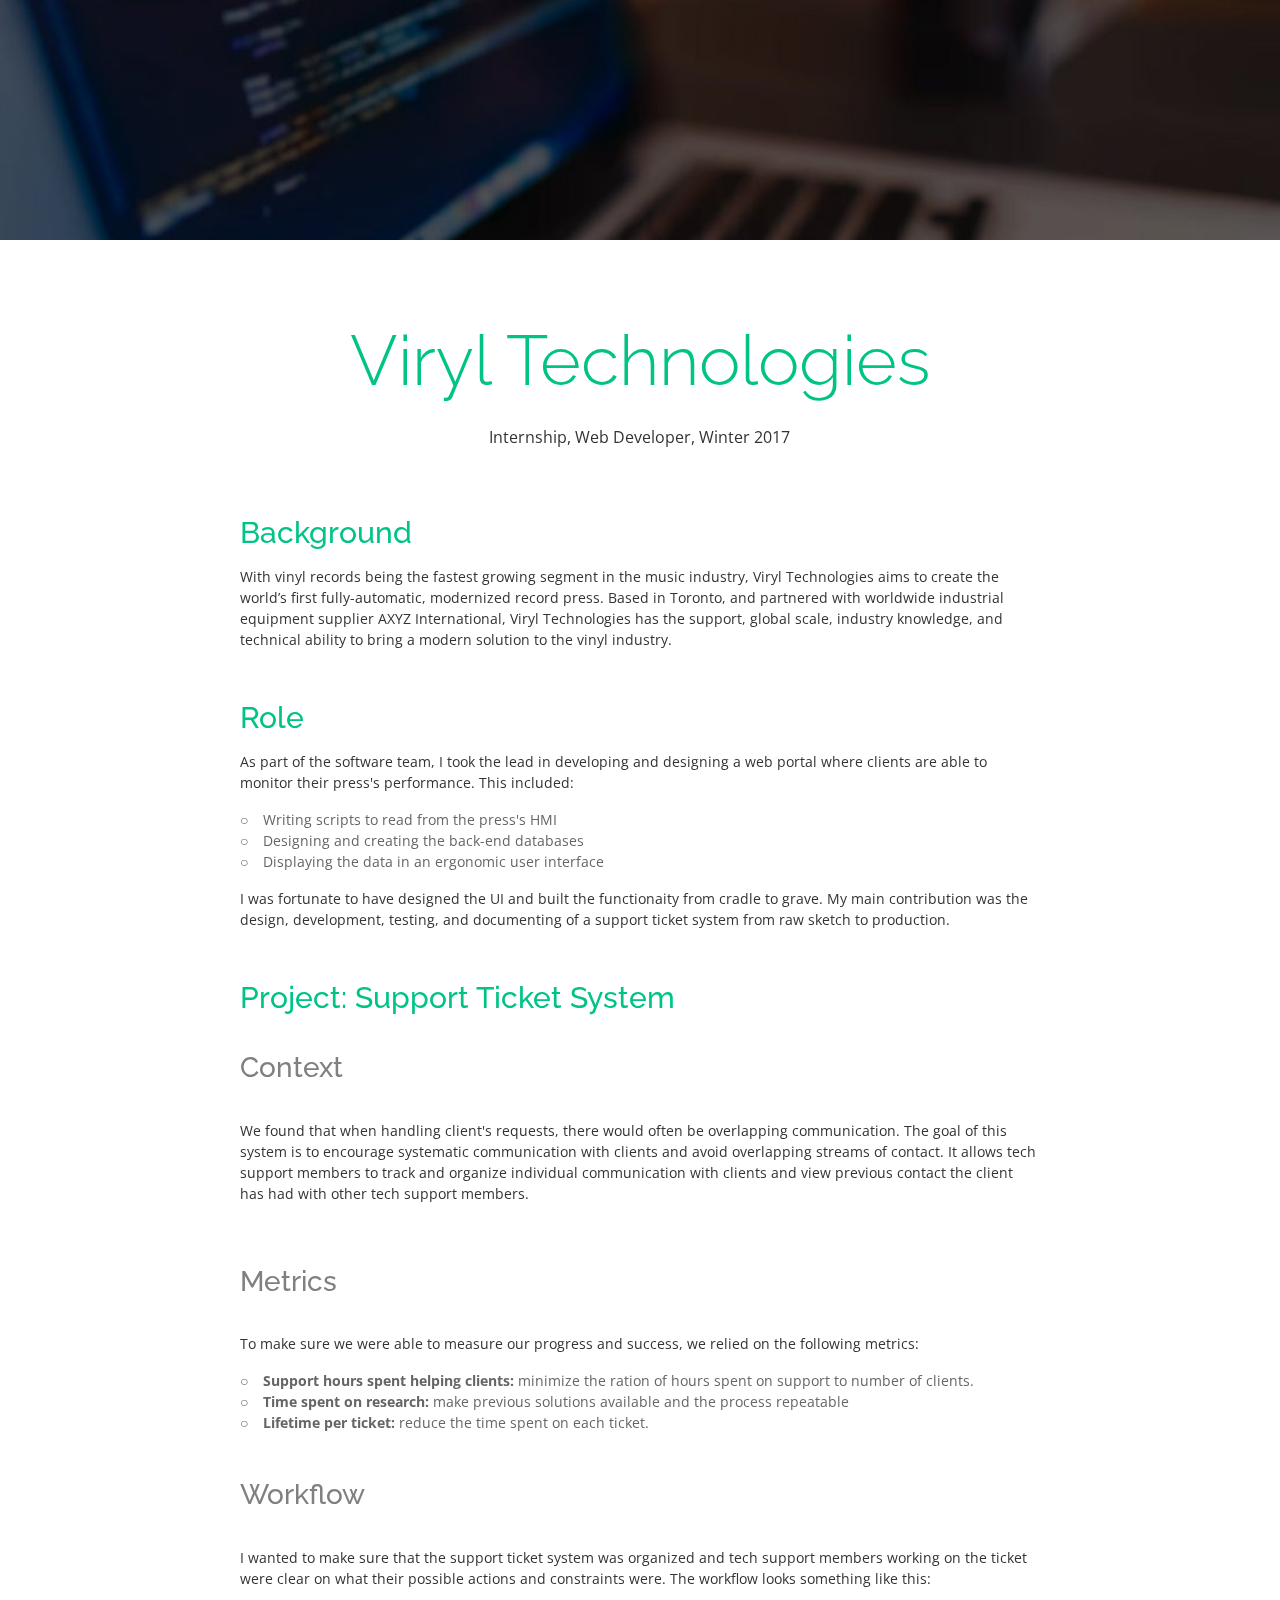
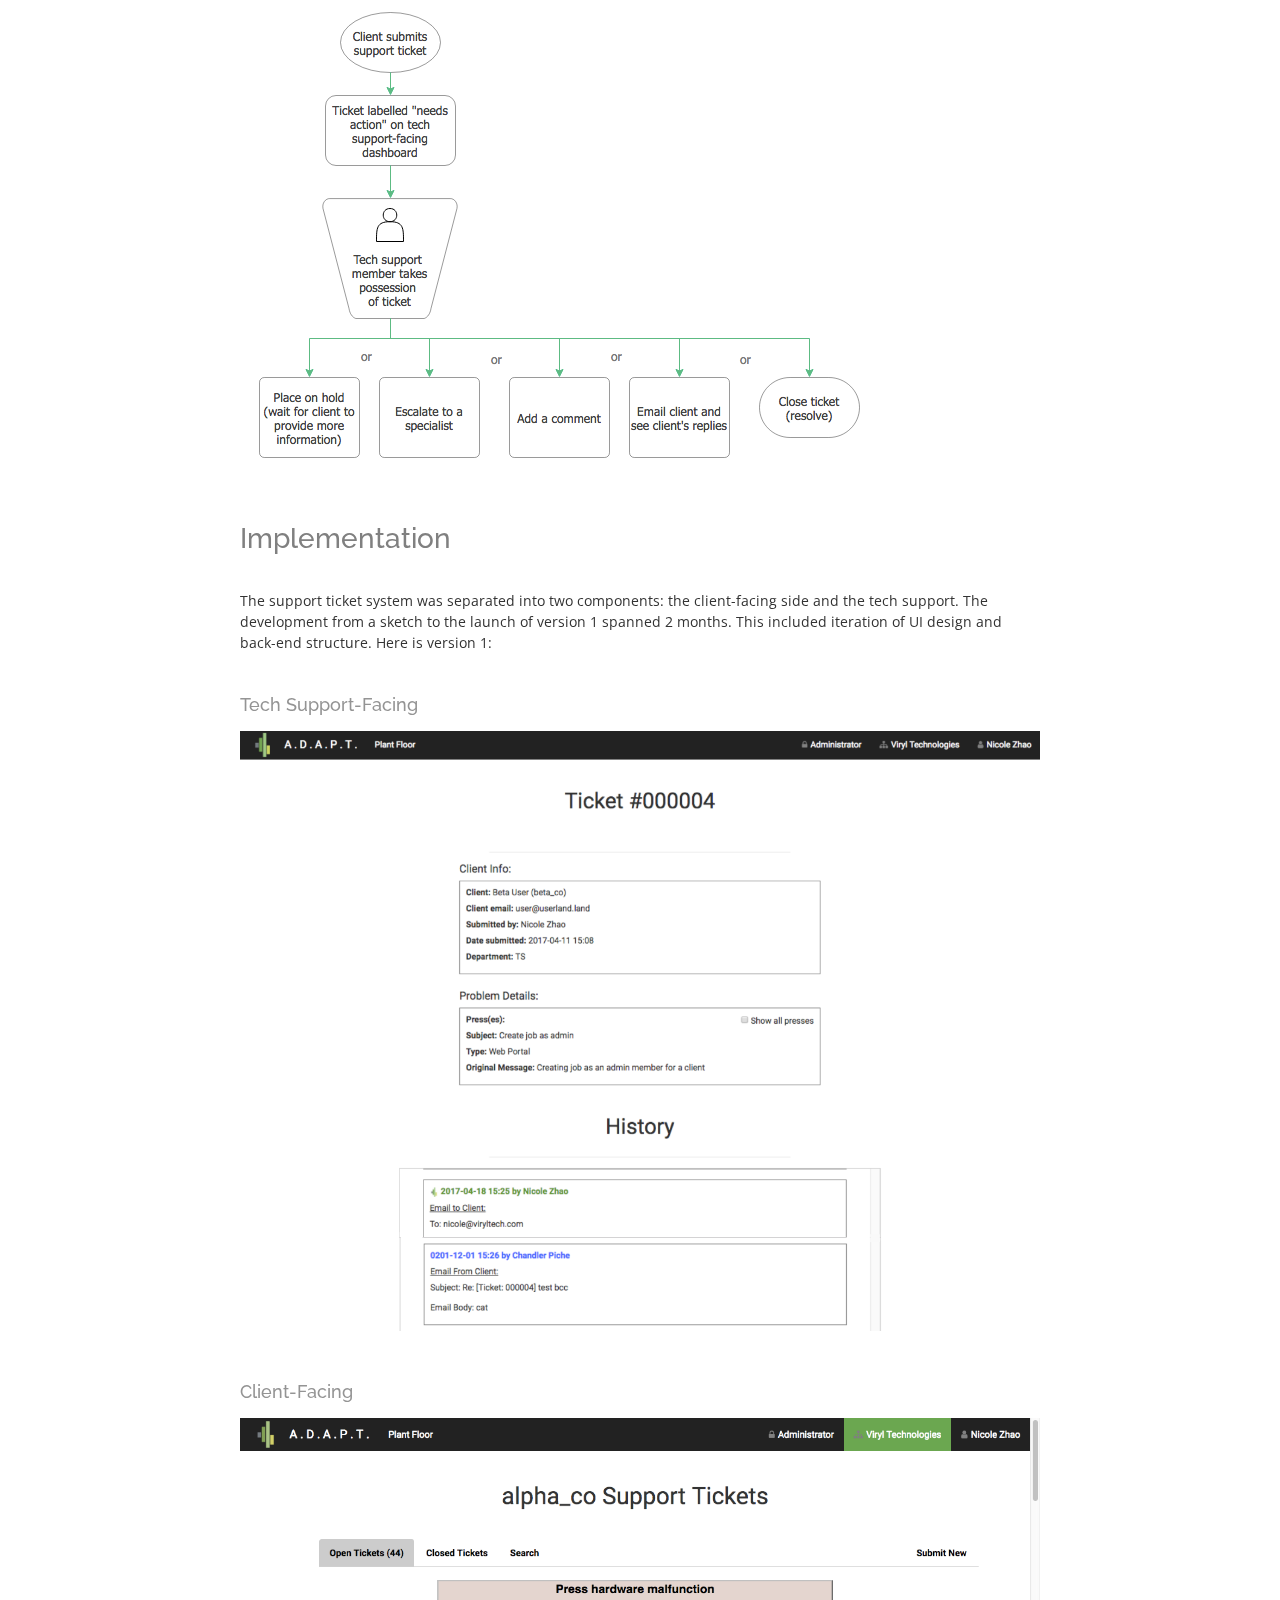
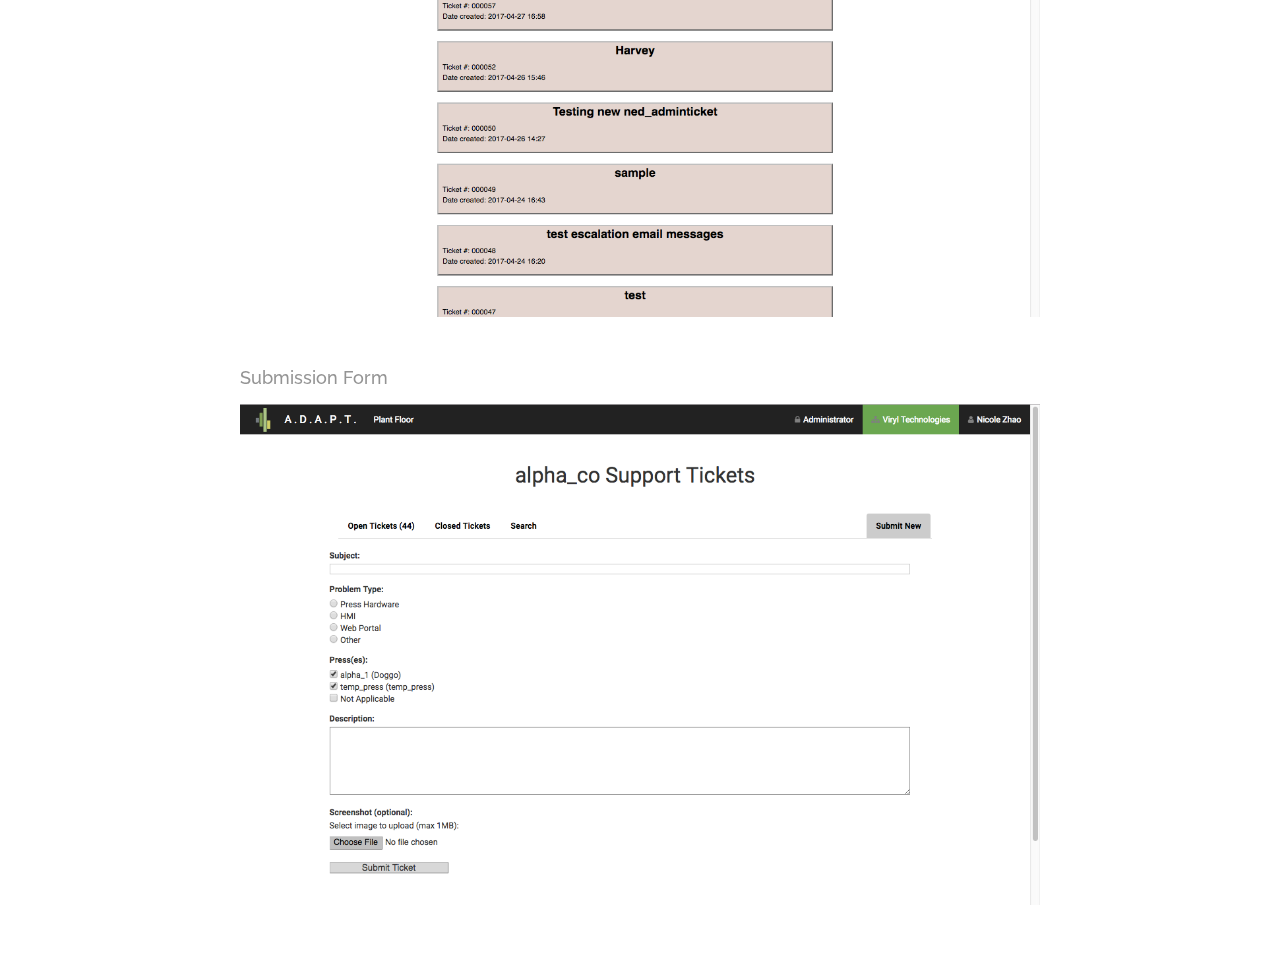
<file: viryltech.html>
<!DOCTYPE html>
<html lang="en">
<head>
   <meta charset="utf-8"> 
    <meta name="viewport" content="width=device-width, initial-scale=1, maximum-scale=1">
    <meta name="description" content="Businnes, Portfolio, Corporate"> 
	<meta name="Author" content="WebThemez"> 
    <title>Nicole Zhao</title>
    <link href="https://fonts.googleapis.com/css?family=Raleway" rel="stylesheet">
    <link rel="stylesheet" href="css/webpage.css">
    <link rel="stylesheet" href="css/normalize.css">
    <link rel="stylesheet" href="css/bootstrap.min.css">
    <link rel="stylesheet" href="css/font-awesome/css/font-awesome.min.css" />
	<link rel="stylesheet" href="elegant_font/style.css" />
    <!--[if lte IE 7]><script src="elegant_font/lte-ie7.js"></script><![endif]-->
    <link rel="stylesheet" href="css/magnific-popup.css">
    <link rel="stylesheet" href="css/slider-pro.css">
    <link rel="stylesheet" href="css/owl.carousel.css">
    <link rel="stylesheet" href="css/owl.theme.css">
    <link rel="stylesheet" href="css/owl.transitions.css">
    <link rel="stylesheet" href="css/animate.css">
	    <link rel="stylesheet" href="elegant_font/style.css"> 
    <link rel="stylesheet" href="css/style.css"> 
    <link rel="stylesheet" href="css/webpage.css">

    <!--Favicon-->
    <link rel="shortcut icon" href="images/favicon_5.ico" type="image/x-icon">

</head>
<body>
    <div>
        <img src="images/viryl-background.jpg" id="viryl-banner">
    </div>
    <div class="col-md-12 col-sm-12 col-xs-12 section-header">
        <h2><span class="highlight-text">Viryl Technologies</span></h2>
             <p id="position" class="col-md-8 col-sm-10 col-xs-12 col-md-offset-2 col-sm-offset-1">Internship, Web Developer, Winter 2017</p>       
            
     </div>

    <div class='viryl-content'>
        <section class="section-viryl" id="experience" class="experience-section wow fadeIn">
            <h2 id='viryl-titles'><span class="highlight-text">Background</span></h2>
            <p> With vinyl records being the fastest growing segment in the music industry, Viryl Technologies aims to create the world’s first fully-automatic, modernized record press. Based in Toronto, and partnered with worldwide industrial equipment supplier AXYZ International, Viryl Technologies has the support, global scale, industry knowledge, and technical ability to bring a modern solution to the vinyl industry.</p>
        </section>

        <section class="section-viryl" id="experience" class="experience-section wow fadeIn">
            <h2 id='viryl-titles'><span class="highlight-text">Role</span></h2>
            <p> As part of the software team, I took the lead in developing and designing a web portal where clients are able to monitor their press's performance. This included: </p>
            <p><ul>
                <li> &#9675; &ensp; Writing scripts to read from the press's HMI</li>
                <li> &#9675; &ensp; Designing and creating the back-end databases </li> 
                <li> &#9675; &ensp; Displaying the data in an ergonomic user interface</li> 
            </ul>
            </p>
            <p>
                I was fortunate to have designed the UI and built the functionaity from cradle to grave. My main contribution was the design, development, testing, and documenting of a support ticket system from raw sketch to production. 
            </p>
        </section>

        <section class="section-viryl" id="experience" class="experience-section wow fadeIn">
            <h2 id='viryl-titles'><span class="highlight-text">Project: Support Ticket System</span></h2>
        
                <h3 id='viryl-titles'><span class="highlight-text">Context</span></h3>
                    <p> We found that when handling client's requests, there would often be overlapping communication. The goal of this system is to encourage systematic communication with clients and avoid overlapping streams of contact. It allows tech support members to track and organize individual communication with clients and view previous contact the client has had with other tech support members. </p> 
                <br>


                <h3 id='viryl-titles'><span class="highlight-text">Metrics</span></h3>
                    <p> To make sure we were able to measure our progress and success, we relied on the following metrics:</p>
                    <ul>
                        <li>&#9675; &ensp; <b>Support hours spent helping clients: </b>minimize the ration of hours spent on support to number of clients.  </li>
                        <li>&#9675; &ensp; <b>Time spent on research: </b>make previous solutions available and the process repeatable</li>
                        <li>&#9675; &ensp; <b>Lifetime per ticket: </b>reduce the time spent on each ticket. </li>
                    </ul>
                <br>

                <h3 id='viryl-titles'><span class="highlight-text">Workflow</span></h3>
                    <p> I wanted to make sure that the support ticket system was organized and tech support members working on the ticket were clear on what their possible actions and constraints were. The workflow looks something like this: </p>

                   <!--  Include diagram of worlflow but simplified  --><img src="images/viryl-workflow.png">

                   <br><br>

                <h3 id='viryl-titles'><span class="highlight-text">Implementation</span></h3>
                    <p> The support ticket system was separated into two components: the client-facing side and the tech support. The development from a sketch to the launch of version 1 spanned 2 months. This included iteration of UI design and back-end structure. Here is version 1: </p><br>
                    
                    <h4>Tech Support-Facing</h4>
                    <div class="scroll">    
                            <img src="images/viryl_admin_details.png">
                            <br><br>
                    </div>

                    <h4>Client-Facing</h4>
                        <img src="images/viryl-client.png"> 
                        <br><br><br>

                    <h4>Submission Form</h4>
                        <img src="images/viryl-submit.png">                      
        </section>         
     </div>
     <br><br><br>
</body>
</file>
<file: css/webpage.css>
.sp-slide .main-slides{
  z-index: -1;
}

#header-icons{
  z-index: 2;
}

i#fill{
  color:#00C385;
}

table td {
  padding-bottom: 5px;
  padding-right: 15px;
  border: 10px;
}

#fit{
  width: 90%;
}

.image { 
   position: relative; 
   width: 100%; /* for IE 6 */
}

.toolbox{
  /* Once it gets to a certain width, hide this div */
  text-align: center;
}

.lightbox-hidden{
  display: none;
}

.scroll {
    height: 600px; /* or any value */
    overflow-y: auto;
    margin-bottom: 50px;
}

.section-viryl{
  margin-top:50px;
}

#wao_pic{
  width: 70%;
}

#wao_gif{
  width: 23%;
}

#notes_ui{
  width: 50%;
}

#notes_key{
  width: 30%;
}

#toolbox-table{
  text-align:center;
  margin: 0 auto;

}

#railsafe_video{
  width: 400px;
  height: 235px;
  background-color: black;
}

#resume-button{
  transition: background-color 0.3s ease;
  background-color: rgba(0, 195, 133, 0.9);
  border-radius: 25px;
  color: white;
  width: 130px;
}

#resume-button:hover{
  background-color: rgba(0, 195, 133, 0.6);
}

#railsafe-button{
  transition: background-color 0.3s ease;
  background-color: rgba(0, 195, 133, 0.9);
  border-radius: 25px;
  color: white;
  width: 200px;
}

#railsafe-button:hover{
  background-color: rgba(0, 195, 133, 0.6);
}

#position{
  font-size: 16px;
}

.logo{
  width: 60px;
  margin: 20px 20px 0 20px;
}

.inv-img-even{
  width:20%;
  float:left;
  /*margin-bottom: 80px;*/
}

.inv-text-even{
  width:70%;
  float:right;
  /*margin-bottom: 80px;*/
}

.inv-img-odd{
  width:20%;
  float:right;
  /* margin-bottom: 80px;*/
}

.inv-text-odd{
  width:70%;
  float:left;
  /*margin-bottom: 80px;*/
}

.involvements{
  width: 100%;
}

#viryl-header{
  width:100%;
}

#viryl-title { 
   position: absolute; 
   top: 232px; 
   left: 0; 
   width: 100%; 
}
#viryl-img{
  width: 100%;
  overflow: auto;
}

#portrait{
  margin: 0 auto;
  max-width: 600px;
}

#inv-container{
  margin-bottom: 60px;
}

#inv-circle{
  border-radius: 50%;
}

#about{
  padding-bottom: 100px;
  padding-top: 0px;
}
#portfolio{
  padding-top: 100px;
}

#work-experience{
  padding-top: 100px;
}
p#about-p{
  text-align: left;
}

.overlay:hover {
 cursor:pointer;
}

#viryl-banner{
  width: 100%;
  padding-bottom: 70px;
}

#trophy-icon{
  font-size: 25px;
  margin: 0px 0px 0px 0px;
  padding: 0px 0px 0px 0px;
}

#hover-motion:hover{
  margin-top:-5px;
  padding-bottom: +5px;
}
#chatbot-hover:hover{
  margin-top:-5px;
  padding-bottom: 5px;
}

#viryl-hover:hover{
  margin-top:-5px;
  margin-bottom: 5px;
}
.fa-fw {
  position: absolute;
  left: -22px;
}


/*ul,li {
    margin: 0;
    padding: 0;
}

ul {
    display: table;
}

li {
    list-style: none;
    display: table-row;
}

li::before {
    display: table-cell;
    text-align: right;
    padding-right: .3em;
}*/

/********  Lightbox picture formatting   **********/

img#fl3-notes{
  width:500px;
  margin: 0 auto;
}
img#fl3{
  width:300px;
  margin: 0 auto;
}

.lightbox-imgs{
  border: 1px solid gray;
  display: inline-block;
}

/*************************************************/

h2#viryl-titles{
  color:#00C385;
}
h3#viryl-titles{
  color:gray;
}

.viryl-content{
  width: 80%;
  max-width: 800px;
  margin: 0 auto;
}


#topnav{
   margin-top: 0px;
  padding-top: 0px;
}

h1#header-text{ 
  color: white;
  font-size: 70px;
    position: absolute; 
    top: 300px; 
    left: 0; 
    width: 100%; 
}

p#header-text{ 
  color: white;
  font-size: 0px;
    position: absolute; 
    top: 400px; 
    left: 0; 
    width: 100%; 
}

h3.viryl{
  color: white;
}

header, .full-width {
  width: 100%;
  background: #ccc;
}
.viryl-header{
  width:100%;
}

#business-card{
  padding: 0px 30px 30px 30px;
}

.container{
  margin-top: 0px;
  padding-top: 0px;
}

.wrap {
  width: 80%;
  max-width: 24em;
  margin: 0 auto;
  padding: 0.25em 0.625em;
}

.hovereffect {
  width: 100%;
  height: 100%;
  float: left;
  overflow: hidden;
  position: relative;
  text-align: center;
  cursor: default;
}

.hovereffect .overlay {
  width: 100%;
  height: 100%;
  position: absolute;
  overflow: hidden;
  top: 0;
  left: 0;
  background-color: rgba(75,75,75,0.7);
  -webkit-transition: all 0.3s ease-in-out;
  transition: all 0.3s ease-in-out;
}

.hovereffect:hover .overlay {
  background-color: rgba(0, 128, 87, 0.4);
}

.hovereffect img {
  display: block;
  position: relative;
}

.hovereffect h2 {
  text-transform: uppercase;
  color: #fff;
  text-align: center;
  position: relative;
  font-size: 17px;
  padding: 10px;
  background: rgba(0, 0, 0, 0.6);
  -webkit-transform: translateY(45px);
  -ms-transform: translateY(45px);
  transform: translateY(45px);
  -webkit-transition: all 0.4s ease-in-out;
  transition: all 0.4s ease-in-out;
}

.hovereffect:hover h2 {
  -webkit-transform: translateY(5px);
  -ms-transform: translateY(5px);
  transform: translateY(5px);
}

.hovereffect a.info {
  display: inline-block;
  text-decoration: none;
  padding: 7px 14px;
  text-transform: uppercase;
  color: #fff;
  border: 1px solid #fff;
  background-color: transparent;
  opacity: 0;
  filter: alpha(opacity=0);
  -webkit-transform: scale(0);
  -ms-transform: scale(0);
  transform: scale(0);
  -webkit-transition: all 0.4s ease-in-out;
  transition: all 0.4s ease-in-out;
  font-weight: normal;
  margin: -52px 0 0 0;
  padding: 62px 100px;
}

.hovereffect:hover a.info {
  opacity: 1;
  filter: alpha(opacity=100);
  -webkit-transform: scale(1);
  -ms-transform: scale(1);
  transform: scale(1);
}

.hovereffect a.info:hover {
  box-shadow: 0 0 5px #fff;
}
@media (max-width: 767px){
  h3.viryl{
      margin-top: -20px;
      font-size: 3vw;
    }
}

@media (max-width: 615px)
{
    h1#header-text{
      font-size: 11vw;
      margin-top: -100px;
    }
    p#header-text{
      font-size: 5vw;
      margin-top: -100px;
    }
    #title h2{
      font-size: 11vw;
    }
    #weareone{
      margin-bottom: 0px;
    }
    table#toolbox-table{
      zoom: 80%;
    }
    img.logo{
      zoom:80%;
    }
}
@media (max-width: 583px){
  i#trophy-icon{
    display: none;
  }
  table#toolbox-table{
      zoom: 70%;
    }
    img.logo{
      zoom:70%;
    }

}
</file>
<file: elegant_font/style.css>
@font-face {
	font-family: 'ElegantIcons';
	src:url('fonts/ElegantIcons.eot');
	src:url('fonts/ElegantIcons.eot?#iefix') format('embedded-opentype'),
		url('fonts/ElegantIcons.woff') format('woff'),
		url('fonts/ElegantIcons.ttf') format('truetype'),
		url('fonts/ElegantIcons.svg#ElegantIcons') format('svg');
	font-weight: normal;
	font-style: normal;
}

/* Use the following CSS code if you want to use data attributes for inserting your icons */
[data-icon]:before {
	font-family: 'ElegantIcons';
	content: attr(data-icon);
	speak: none;
	font-weight: normal;
	font-variant: normal;
	text-transform: none;
	line-height: 1;
	-webkit-font-smoothing: antialiased;
	-moz-osx-font-smoothing: grayscale;
}

/* Use the following CSS code if you want to have a class per icon */
/*
Instead of a list of all class selectors,
you can use the generic selector below, but it's slower:
[class*="your-class-prefix"] {
*/
.arrow_up, .arrow_down, .arrow_left, .arrow_right, .arrow_left-up, .arrow_right-up, .arrow_right-down, .arrow_left-down, .arrow-up-down, .arrow_up-down_alt, .arrow_left-right_alt, .arrow_left-right, .arrow_expand_alt2, .arrow_expand_alt, .arrow_condense, .arrow_expand, .arrow_move, .arrow_carrot-up, .arrow_carrot-down, .arrow_carrot-left, .arrow_carrot-right, .arrow_carrot-2up, .arrow_carrot-2down, .arrow_carrot-2left, .arrow_carrot-2right, .arrow_carrot-up_alt2, .arrow_carrot-down_alt2, .arrow_carrot-left_alt2, .arrow_carrot-right_alt2, .arrow_carrot-2up_alt2, .arrow_carrot-2down_alt2, .arrow_carrot-2left_alt2, .arrow_carrot-2right_alt2, .arrow_triangle-up, .arrow_triangle-down, .arrow_triangle-left, .arrow_triangle-right, .arrow_triangle-up_alt2, .arrow_triangle-down_alt2, .arrow_triangle-left_alt2, .arrow_triangle-right_alt2, .arrow_back, .icon_minus-06, .icon_plus, .icon_close, .icon_check, .icon_minus_alt2, .icon_plus_alt2, .icon_close_alt2, .icon_check_alt2, .icon_zoom-out_alt, .icon_zoom-in_alt, .icon_search, .icon_box-empty, .icon_box-selected, .icon_minus-box, .icon_plus-box, .icon_box-checked, .icon_circle-empty, .icon_circle-slelected, .icon_stop_alt2, .icon_stop, .icon_pause_alt2, .icon_pause, .icon_menu, .icon_menu-square_alt2, .icon_menu-circle_alt2, .icon_ul, .icon_ol, .icon_adjust-horiz, .icon_adjust-vert, .icon_document_alt, .icon_documents_alt, .icon_pencil, .icon_pencil-edit_alt, .icon_pencil-edit, .icon_folder-alt, .icon_folder-open_alt, .icon_folder-add_alt, .icon_info_alt, .icon_error-oct_alt, .icon_error-circle_alt, .icon_error-triangle_alt, .icon_question_alt2, .icon_question, .icon_comment_alt, .icon_chat_alt, .icon_vol-mute_alt, .icon_volume-low_alt, .icon_volume-high_alt, .icon_quotations, .icon_quotations_alt2, .icon_clock_alt, .icon_lock_alt, .icon_lock-open_alt, .icon_key_alt, .icon_cloud_alt, .icon_cloud-upload_alt, .icon_cloud-download_alt, .icon_image, .icon_images, .icon_lightbulb_alt, .icon_gift_alt, .icon_house_alt, .icon_genius, .icon_mobile, .icon_tablet, .icon_laptop, .icon_desktop, .icon_camera_alt, .icon_mail_alt, .icon_cone_alt, .icon_ribbon_alt, .icon_bag_alt, .icon_creditcard, .icon_cart_alt, .icon_paperclip, .icon_tag_alt, .icon_tags_alt, .icon_trash_alt, .icon_cursor_alt, .icon_mic_alt, .icon_compass_alt, .icon_pin_alt, .icon_pushpin_alt, .icon_map_alt, .icon_drawer_alt, .icon_toolbox_alt, .icon_book_alt, .icon_calendar, .icon_film, .icon_table, .icon_contacts_alt, .icon_headphones, .icon_lifesaver, .icon_piechart, .icon_refresh, .icon_link_alt, .icon_link, .icon_loading, .icon_blocked, .icon_archive_alt, .icon_heart_alt, .icon_star_alt, .icon_star-half_alt, .icon_star, .icon_star-half, .icon_tools, .icon_tool, .icon_cog, .icon_cogs, .arrow_up_alt, .arrow_down_alt, .arrow_left_alt, .arrow_right_alt, .arrow_left-up_alt, .arrow_right-up_alt, .arrow_right-down_alt, .arrow_left-down_alt, .arrow_condense_alt, .arrow_expand_alt3, .arrow_carrot_up_alt, .arrow_carrot-down_alt, .arrow_carrot-left_alt, .arrow_carrot-right_alt, .arrow_carrot-2up_alt, .arrow_carrot-2dwnn_alt, .arrow_carrot-2left_alt, .arrow_carrot-2right_alt, .arrow_triangle-up_alt, .arrow_triangle-down_alt, .arrow_triangle-left_alt, .arrow_triangle-right_alt, .icon_minus_alt, .icon_plus_alt, .icon_close_alt, .icon_check_alt, .icon_zoom-out, .icon_zoom-in, .icon_stop_alt, .icon_menu-square_alt, .icon_menu-circle_alt, .icon_document, .icon_documents, .icon_pencil_alt, .icon_folder, .icon_folder-open, .icon_folder-add, .icon_folder_upload, .icon_folder_download, .icon_info, .icon_error-circle, .icon_error-oct, .icon_error-triangle, .icon_question_alt, .icon_comment, .icon_chat, .icon_vol-mute, .icon_volume-low, .icon_volume-high, .icon_quotations_alt, .icon_clock, .icon_lock, .icon_lock-open, .icon_key, .icon_cloud, .icon_cloud-upload, .icon_cloud-download, .icon_lightbulb, .icon_gift, .icon_house, .icon_camera, .icon_mail, .icon_cone, .icon_ribbon, .icon_bag, .icon_cart, .icon_tag, .icon_tags, .icon_trash, .icon_cursor, .icon_mic, .icon_compass, .icon_pin, .icon_pushpin, .icon_map, .icon_drawer, .icon_toolbox, .icon_book, .icon_contacts, .icon_archive, .icon_heart, .icon_profile, .icon_group, .icon_grid-2x2, .icon_grid-3x3, .icon_music, .icon_pause_alt, .icon_phone, .icon_upload, .icon_download, .social_facebook, .social_twitter, .social_pinterest, .social_googleplus, .social_tumblr, .social_tumbleupon, .social_wordpress, .social_instagram, .social_dribbble, .social_vimeo, .social_linkedin, .social_rss, .social_deviantart, .social_share, .social_myspace, .social_skype, .social_youtube, .social_picassa, .social_googledrive, .social_flickr, .social_blogger, .social_spotify, .social_delicious, .social_facebook_circle, .social_twitter_circle, .social_pinterest_circle, .social_googleplus_circle, .social_tumblr_circle, .social_stumbleupon_circle, .social_wordpress_circle, .social_instagram_circle, .social_dribbble_circle, .social_vimeo_circle, .social_linkedin_circle, .social_rss_circle, .social_deviantart_circle, .social_share_circle, .social_myspace_circle, .social_skype_circle, .social_youtube_circle, .social_picassa_circle, .social_googledrive_alt2, .social_flickr_circle, .social_blogger_circle, .social_spotify_circle, .social_delicious_circle, .social_facebook_square, .social_twitter_square, .social_pinterest_square, .social_googleplus_square, .social_tumblr_square, .social_stumbleupon_square, .social_wordpress_square, .social_instagram_square, .social_dribbble_square, .social_vimeo_square, .social_linkedin_square, .social_rss_square, .social_deviantart_square, .social_share_square, .social_myspace_square, .social_skype_square, .social_youtube_square, .social_picassa_square, .social_googledrive_square, .social_flickr_square, .social_blogger_square, .social_spotify_square, .social_delicious_square, .icon_printer, .icon_calulator, .icon_building, .icon_floppy, .icon_drive, .icon_search-2, .icon_id, .icon_id-2, .icon_puzzle, .icon_like, .icon_dislike, .icon_mug, .icon_currency, .icon_wallet, .icon_pens, .icon_easel, .icon_flowchart, .icon_datareport, .icon_briefcase, .icon_shield, .icon_percent, .icon_globe, .icon_globe-2, .icon_target, .icon_hourglass, .icon_balance, .icon_rook, .icon_printer-alt, .icon_calculator_alt, .icon_building_alt, .icon_floppy_alt, .icon_drive_alt, .icon_search_alt, .icon_id_alt, .icon_id-2_alt, .icon_puzzle_alt, .icon_like_alt, .icon_dislike_alt, .icon_mug_alt, .icon_currency_alt, .icon_wallet_alt, .icon_pens_alt, .icon_easel_alt, .icon_flowchart_alt, .icon_datareport_alt, .icon_briefcase_alt, .icon_shield_alt, .icon_percent_alt, .icon_globe_alt, .icon_clipboard {
	font-family: 'ElegantIcons';
	speak: none;
	font-style: normal;
	font-weight: normal;
	font-variant: normal;
	text-transform: none;
	line-height: 1;
	-webkit-font-smoothing: antialiased;
}
.arrow_up:before {
	content: "\21";
}
.arrow_down:before {
	content: "\22";
}
.arrow_left:before {
	content: "\23";
}
.arrow_right:before {
	content: "\24";
}
.arrow_left-up:before {
	content: "\25";
}
.arrow_right-up:before {
	content: "\26";
}
.arrow_right-down:before {
	content: "\27";
}
.arrow_left-down:before {
	content: "\28";
}
.arrow-up-down:before {
	content: "\29";
}
.arrow_up-down_alt:before {
	content: "\2a";
}
.arrow_left-right_alt:before {
	content: "\2b";
}
.arrow_left-right:before {
	content: "\2c";
}
.arrow_expand_alt2:before {
	content: "\2d";
}
.arrow_expand_alt:before {
	content: "\2e";
}
.arrow_condense:before {
	content: "\2f";
}
.arrow_expand:before {
	content: "\30";
}
.arrow_move:before {
	content: "\31";
}
.arrow_carrot-up:before {
	content: "\32";
}
.arrow_carrot-down:before {
	content: "\33";
}
.arrow_carrot-left:before {
	content: "\34";
}
.arrow_carrot-right:before {
	content: "\35";
}
.arrow_carrot-2up:before {
	content: "\36";
}
.arrow_carrot-2down:before {
	content: "\37";
}
.arrow_carrot-2left:before {
	content: "\38";
}
.arrow_carrot-2right:before {
	content: "\39";
}
.arrow_carrot-up_alt2:before {
	content: "\3a";
}
.arrow_carrot-down_alt2:before {
	content: "\3b";
}
.arrow_carrot-left_alt2:before {
	content: "\3c";
}
.arrow_carrot-right_alt2:before {
	content: "\3d";
}
.arrow_carrot-2up_alt2:before {
	content: "\3e";
}
.arrow_carrot-2down_alt2:before {
	content: "\3f";
}
.arrow_carrot-2left_alt2:before {
	content: "\40";
}
.arrow_carrot-2right_alt2:before {
	content: "\41";
}
.arrow_triangle-up:before {
	content: "\42";
}
.arrow_triangle-down:before {
	content: "\43";
}
.arrow_triangle-left:before {
	content: "\44";
}
.arrow_triangle-right:before {
	content: "\45";
}
.arrow_triangle-up_alt2:before {
	content: "\46";
}
.arrow_triangle-down_alt2:before {
	content: "\47";
}
.arrow_triangle-left_alt2:before {
	content: "\48";
}
.arrow_triangle-right_alt2:before {
	content: "\49";
}
.arrow_back:before {
	content: "\4a";
}
.icon_minus-06:before {
	content: "\4b";
}
.icon_plus:before {
	content: "\4c";
}
.icon_close:before {
	content: "\4d";
}
.icon_check:before {
	content: "\4e";
}
.icon_minus_alt2:before {
	content: "\4f";
}
.icon_plus_alt2:before {
	content: "\50";
}
.icon_close_alt2:before {
	content: "\51";
}
.icon_check_alt2:before {
	content: "\52";
}
.icon_zoom-out_alt:before {
	content: "\53";
}
.icon_zoom-in_alt:before {
	content: "\54";
}
.icon_search:before {
	content: "\55";
}
.icon_box-empty:before {
	content: "\56";
}
.icon_box-selected:before {
	content: "\57";
}
.icon_minus-box:before {
	content: "\58";
}
.icon_plus-box:before {
	content: "\59";
}
.icon_box-checked:before {
	content: "\5a";
}
.icon_circle-empty:before {
	content: "\5b";
}
.icon_circle-slelected:before {
	content: "\5c";
}
.icon_stop_alt2:before {
	content: "\5d";
}
.icon_stop:before {
	content: "\5e";
}
.icon_pause_alt2:before {
	content: "\5f";
}
.icon_pause:before {
	content: "\60";
}
.icon_menu:before {
	content: "\61";
}
.icon_menu-square_alt2:before {
	content: "\62";
}
.icon_menu-circle_alt2:before {
	content: "\63";
}
.icon_ul:before {
	content: "\64";
}
.icon_ol:before {
	content: "\65";
}
.icon_adjust-horiz:before {
	content: "\66";
}
.icon_adjust-vert:before {
	content: "\67";
}
.icon_document_alt:before {
	content: "\68";
}
.icon_documents_alt:before {
	content: "\69";
}
.icon_pencil:before {
	content: "\6a";
}
.icon_pencil-edit_alt:before {
	content: "\6b";
}
.icon_pencil-edit:before {
	content: "\6c";
}
.icon_folder-alt:before {
	content: "\6d";
}
.icon_folder-open_alt:before {
	content: "\6e";
}
.icon_folder-add_alt:before {
	content: "\6f";
}
.icon_info_alt:before {
	content: "\70";
}
.icon_error-oct_alt:before {
	content: "\71";
}
.icon_error-circle_alt:before {
	content: "\72";
}
.icon_error-triangle_alt:before {
	content: "\73";
}
.icon_question_alt2:before {
	content: "\74";
}
.icon_question:before {
	content: "\75";
}
.icon_comment_alt:before {
	content: "\76";
}
.icon_chat_alt:before {
	content: "\77";
}
.icon_vol-mute_alt:before {
	content: "\78";
}
.icon_volume-low_alt:before {
	content: "\79";
}
.icon_volume-high_alt:before {
	content: "\7a";
}
.icon_quotations:before {
	content: "\7b";
}
.icon_quotations_alt2:before {
	content: "\7c";
}
.icon_clock_alt:before {
	content: "\7d";
}
.icon_lock_alt:before {
	content: "\7e";
}
.icon_lock-open_alt:before {
	content: "\e000";
}
.icon_key_alt:before {
	content: "\e001";
}
.icon_cloud_alt:before {
	content: "\e002";
}
.icon_cloud-upload_alt:before {
	content: "\e003";
}
.icon_cloud-download_alt:before {
	content: "\e004";
}
.icon_image:before {
	content: "\e005";
}
.icon_images:before {
	content: "\e006";
}
.icon_lightbulb_alt:before {
	content: "\e007";
}
.icon_gift_alt:before {
	content: "\e008";
}
.icon_house_alt:before {
	content: "\e009";
}
.icon_genius:before {
	content: "\e00a";
}
.icon_mobile:before {
	content: "\e00b";
}
.icon_tablet:before {
	content: "\e00c";
}
.icon_laptop:before {
	content: "\e00d";
}
.icon_desktop:before {
	content: "\e00e";
}
.icon_camera_alt:before {
	content: "\e00f";
}
.icon_mail_alt:before {
	content: "\e010";
}
.icon_cone_alt:before {
	content: "\e011";
}
.icon_ribbon_alt:before {
	content: "\e012";
}
.icon_bag_alt:before {
	content: "\e013";
}
.icon_creditcard:before {
	content: "\e014";
}
.icon_cart_alt:before {
	content: "\e015";
}
.icon_paperclip:before {
	content: "\e016";
}
.icon_tag_alt:before {
	content: "\e017";
}
.icon_tags_alt:before {
	content: "\e018";
}
.icon_trash_alt:before {
	content: "\e019";
}
.icon_cursor_alt:before {
	content: "\e01a";
}
.icon_mic_alt:before {
	content: "\e01b";
}
.icon_compass_alt:before {
	content: "\e01c";
}
.icon_pin_alt:before {
	content: "\e01d";
}
.icon_pushpin_alt:before {
	content: "\e01e";
}
.icon_map_alt:before {
	content: "\e01f";
}
.icon_drawer_alt:before {
	content: "\e020";
}
.icon_toolbox_alt:before {
	content: "\e021";
}
.icon_book_alt:before {
	content: "\e022";
}
.icon_calendar:before {
	content: "\e023";
}
.icon_film:before {
	content: "\e024";
}
.icon_table:before {
	content: "\e025";
}
.icon_contacts_alt:before {
	content: "\e026";
}
.icon_headphones:before {
	content: "\e027";
}
.icon_lifesaver:before {
	content: "\e028";
}
.icon_piechart:before {
	content: "\e029";
}
.icon_refresh:before {
	content: "\e02a";
}
.icon_link_alt:before {
	content: "\e02b";
}
.icon_link:before {
	content: "\e02c";
}
.icon_loading:before {
	content: "\e02d";
}
.icon_blocked:before {
	content: "\e02e";
}
.icon_archive_alt:before {
	content: "\e02f";
}
.icon_heart_alt:before {
	content: "\e030";
}
.icon_star_alt:before {
	content: "\e031";
}
.icon_star-half_alt:before {
	content: "\e032";
}
.icon_star:before {
	content: "\e033";
}
.icon_star-half:before {
	content: "\e034";
}
.icon_tools:before {
	content: "\e035";
}
.icon_tool:before {
	content: "\e036";
}
.icon_cog:before {
	content: "\e037";
}
.icon_cogs:before {
	content: "\e038";
}
.arrow_up_alt:before {
	content: "\e039";
}
.arrow_down_alt:before {
	content: "\e03a";
}
.arrow_left_alt:before {
	content: "\e03b";
}
.arrow_right_alt:before {
	content: "\e03c";
}
.arrow_left-up_alt:before {
	content: "\e03d";
}
.arrow_right-up_alt:before {
	content: "\e03e";
}
.arrow_right-down_alt:before {
	content: "\e03f";
}
.arrow_left-down_alt:before {
	content: "\e040";
}
.arrow_condense_alt:before {
	content: "\e041";
}
.arrow_expand_alt3:before {
	content: "\e042";
}
.arrow_carrot_up_alt:before {
	content: "\e043";
}
.arrow_carrot-down_alt:before {
	content: "\e044";
}
.arrow_carrot-left_alt:before {
	content: "\e045";
}
.arrow_carrot-right_alt:before {
	content: "\e046";
}
.arrow_carrot-2up_alt:before {
	content: "\e047";
}
.arrow_carrot-2dwnn_alt:before {
	content: "\e048";
}
.arrow_carrot-2left_alt:before {
	content: "\e049";
}
.arrow_carrot-2right_alt:before {
	content: "\e04a";
}
.arrow_triangle-up_alt:before {
	content: "\e04b";
}
.arrow_triangle-down_alt:before {
	content: "\e04c";
}
.arrow_triangle-left_alt:before {
	content: "\e04d";
}
.arrow_triangle-right_alt:before {
	content: "\e04e";
}
.icon_minus_alt:before {
	content: "\e04f";
}
.icon_plus_alt:before {
	content: "\e050";
}
.icon_close_alt:before {
	content: "\e051";
}
.icon_check_alt:before {
	content: "\e052";
}
.icon_zoom-out:before {
	content: "\e053";
}
.icon_zoom-in:before {
	content: "\e054";
}
.icon_stop_alt:before {
	content: "\e055";
}
.icon_menu-square_alt:before {
	content: "\e056";
}
.icon_menu-circle_alt:before {
	content: "\e057";
}
.icon_document:before {
	content: "\e058";
}
.icon_documents:before {
	content: "\e059";
}
.icon_pencil_alt:before {
	content: "\e05a";
}
.icon_folder:before {
	content: "\e05b";
}
.icon_folder-open:before {
	content: "\e05c";
}
.icon_folder-add:before {
	content: "\e05d";
}
.icon_folder_upload:before {
	content: "\e05e";
}
.icon_folder_download:before {
	content: "\e05f";
}
.icon_info:before {
	content: "\e060";
}
.icon_error-circle:before {
	content: "\e061";
}
.icon_error-oct:before {
	content: "\e062";
}
.icon_error-triangle:before {
	content: "\e063";
}
.icon_question_alt:before {
	content: "\e064";
}
.icon_comment:before {
	content: "\e065";
}
.icon_chat:before {
	content: "\e066";
}
.icon_vol-mute:before {
	content: "\e067";
}
.icon_volume-low:before {
	content: "\e068";
}
.icon_volume-high:before {
	content: "\e069";
}
.icon_quotations_alt:before {
	content: "\e06a";
}
.icon_clock:before {
	content: "\e06b";
}
.icon_lock:before {
	content: "\e06c";
}
.icon_lock-open:before {
	content: "\e06d";
}
.icon_key:before {
	content: "\e06e";
}
.icon_cloud:before {
	content: "\e06f";
}
.icon_cloud-upload:before {
	content: "\e070";
}
.icon_cloud-download:before {
	content: "\e071";
}
.icon_lightbulb:before {
	content: "\e072";
}
.icon_gift:before {
	content: "\e073";
}
.icon_house:before {
	content: "\e074";
}
.icon_camera:before {
	content: "\e075";
}
.icon_mail:before {
	content: "\e076";
}
.icon_cone:before {
	content: "\e077";
}
.icon_ribbon:before {
	content: "\e078";
}
.icon_bag:before {
	content: "\e079";
}
.icon_cart:before {
	content: "\e07a";
}
.icon_tag:before {
	content: "\e07b";
}
.icon_tags:before {
	content: "\e07c";
}
.icon_trash:before {
	content: "\e07d";
}
.icon_cursor:before {
	content: "\e07e";
}
.icon_mic:before {
	content: "\e07f";
}
.icon_compass:before {
	content: "\e080";
}
.icon_pin:before {
	content: "\e081";
}
.icon_pushpin:before {
	content: "\e082";
}
.icon_map:before {
	content: "\e083";
}
.icon_drawer:before {
	content: "\e084";
}
.icon_toolbox:before {
	content: "\e085";
}
.icon_book:before {
	content: "\e086";
}
.icon_contacts:before {
	content: "\e087";
}
.icon_archive:before {
	content: "\e088";
}
.icon_heart:before {
	content: "\e089";
}
.icon_profile:before {
	content: "\e08a";
}
.icon_group:before {
	content: "\e08b";
}
.icon_grid-2x2:before {
	content: "\e08c";
}
.icon_grid-3x3:before {
	content: "\e08d";
}
.icon_music:before {
	content: "\e08e";
}
.icon_pause_alt:before {
	content: "\e08f";
}
.icon_phone:before {
	content: "\e090";
}
.icon_upload:before {
	content: "\e091";
}
.icon_download:before {
	content: "\e092";
}
.social_facebook:before {
	content: "\e093";
}
.social_twitter:before {
	content: "\e094";
}
.social_pinterest:before {
	content: "\e095";
}
.social_googleplus:before {
	content: "\e096";
}
.social_tumblr:before {
	content: "\e097";
}
.social_tumbleupon:before {
	content: "\e098";
}
.social_wordpress:before {
	content: "\e099";
}
.social_instagram:before {
	content: "\e09a";
}
.social_dribbble:before {
	content: "\e09b";
}
.social_vimeo:before {
	content: "\e09c";
}
.social_linkedin:before {
	content: "\e09d";
}
.social_rss:before {
	content: "\e09e";
}
.social_deviantart:before {
	content: "\e09f";
}
.social_share:before {
	content: "\e0a0";
}
.social_myspace:before {
	content: "\e0a1";
}
.social_skype:before {
	content: "\e0a2";
}
.social_youtube:before {
	content: "\e0a3";
}
.social_picassa:before {
	content: "\e0a4";
}
.social_googledrive:before {
	content: "\e0a5";
}
.social_flickr:before {
	content: "\e0a6";
}
.social_blogger:before {
	content: "\e0a7";
}
.social_spotify:before {
	content: "\e0a8";
}
.social_delicious:before {
	content: "\e0a9";
}
.social_facebook_circle:before {
	content: "\e0aa";
}
.social_twitter_circle:before {
	content: "\e0ab";
}
.social_pinterest_circle:before {
	content: "\e0ac";
}
.social_googleplus_circle:before {
	content: "\e0ad";
}
.social_tumblr_circle:before {
	content: "\e0ae";
}
.social_stumbleupon_circle:before {
	content: "\e0af";
}
.social_wordpress_circle:before {
	content: "\e0b0";
}
.social_instagram_circle:before {
	content: "\e0b1";
}
.social_dribbble_circle:before {
	content: "\e0b2";
}
.social_vimeo_circle:before {
	content: "\e0b3";
}
.social_linkedin_circle:before {
	content: "\e0b4";
}
.social_rss_circle:before {
	content: "\e0b5";
}
.social_deviantart_circle:before {
	content: "\e0b6";
}
.social_share_circle:before {
	content: "\e0b7";
}
.social_myspace_circle:before {
	content: "\e0b8";
}
.social_skype_circle:before {
	content: "\e0b9";
}
.social_youtube_circle:before {
	content: "\e0ba";
}
.social_picassa_circle:before {
	content: "\e0bb";
}
.social_googledrive_alt2:before {
	content: "\e0bc";
}
.social_flickr_circle:before {
	content: "\e0bd";
}
.social_blogger_circle:before {
	content: "\e0be";
}
.social_spotify_circle:before {
	content: "\e0bf";
}
.social_delicious_circle:before {
	content: "\e0c0";
}
.social_facebook_square:before {
	content: "\e0c1";
}
.social_twitter_square:before {
	content: "\e0c2";
}
.social_pinterest_square:before {
	content: "\e0c3";
}
.social_googleplus_square:before {
	content: "\e0c4";
}
.social_tumblr_square:before {
	content: "\e0c5";
}
.social_stumbleupon_square:before {
	content: "\e0c6";
}
.social_wordpress_square:before {
	content: "\e0c7";
}
.social_instagram_square:before {
	content: "\e0c8";
}
.social_dribbble_square:before {
	content: "\e0c9";
}
.social_vimeo_square:before {
	content: "\e0ca";
}
.social_linkedin_square:before {
	content: "\e0cb";
}
.social_rss_square:before {
	content: "\e0cc";
}
.social_deviantart_square:before {
	content: "\e0cd";
}
.social_share_square:before {
	content: "\e0ce";
}
.social_myspace_square:before {
	content: "\e0cf";
}
.social_skype_square:before {
	content: "\e0d0";
}
.social_youtube_square:before {
	content: "\e0d1";
}
.social_picassa_square:before {
	content: "\e0d2";
}
.social_googledrive_square:before {
	content: "\e0d3";
}
.social_flickr_square:before {
	content: "\e0d4";
}
.social_blogger_square:before {
	content: "\e0d5";
}
.social_spotify_square:before {
	content: "\e0d6";
}
.social_delicious_square:before {
	content: "\e0d7";
}
.icon_printer:before {
	content: "\e103";
}
.icon_calulator:before {
	content: "\e0ee";
}
.icon_building:before {
	content: "\e0ef";
}
.icon_floppy:before {
	content: "\e0e8";
}
.icon_drive:before {
	content: "\e0ea";
}
.icon_search-2:before {
	content: "\e101";
}
.icon_id:before {
	content: "\e107";
}
.icon_id-2:before {
	content: "\e108";
}
.icon_puzzle:before {
	content: "\e102";
}
.icon_like:before {
	content: "\e106";
}
.icon_dislike:before {
	content: "\e0eb";
}
.icon_mug:before {
	content: "\e105";
}
.icon_currency:before {
	content: "\e0ed";
}
.icon_wallet:before {
	content: "\e100";
}
.icon_pens:before {
	content: "\e104";
}
.icon_easel:before {
	content: "\e0e9";
}
.icon_flowchart:before {
	content: "\e109";
}
.icon_datareport:before {
	content: "\e0ec";
}
.icon_briefcase:before {
	content: "\e0fe";
}
.icon_shield:before {
	content: "\e0f6";
}
.icon_percent:before {
	content: "\e0fb";
}
.icon_globe:before {
	content: "\e0e2";
}
.icon_globe-2:before {
	content: "\e0e3";
}
.icon_target:before {
	content: "\e0f5";
}
.icon_hourglass:before {
	content: "\e0e1";
}
.icon_balance:before {
	content: "\e0ff";
}
.icon_rook:before {
	content: "\e0f8";
}
.icon_printer-alt:before {
	content: "\e0fa";
}
.icon_calculator_alt:before {
	content: "\e0e7";
}
.icon_building_alt:before {
	content: "\e0fd";
}
.icon_floppy_alt:before {
	content: "\e0e4";
}
.icon_drive_alt:before {
	content: "\e0e5";
}
.icon_search_alt:before {
	content: "\e0f7";
}
.icon_id_alt:before {
	content: "\e0e0";
}
.icon_id-2_alt:before {
	content: "\e0fc";
}
.icon_puzzle_alt:before {
	content: "\e0f9";
}
.icon_like_alt:before {
	content: "\e0dd";
}
.icon_dislike_alt:before {
	content: "\e0f1";
}
.icon_mug_alt:before {
	content: "\e0dc";
}
.icon_currency_alt:before {
	content: "\e0f3";
}
.icon_wallet_alt:before {
	content: "\e0d8";
}
.icon_pens_alt:before {
	content: "\e0db";
}
.icon_easel_alt:before {
	content: "\e0f0";
}
.icon_flowchart_alt:before {
	content: "\e0df";
}
.icon_datareport_alt:before {
	content: "\e0f2";
}
.icon_briefcase_alt:before {
	content: "\e0f4";
}
.icon_shield_alt:before {
	content: "\e0d9";
}
.icon_percent_alt:before {
	content: "\e0da";
}
.icon_globe_alt:before {
	content: "\e0de";
}
.icon_clipboard:before {
	content: "\e0e6";
}


	.glyph {
		float: left;
		text-align: center;
		padding: .75em;
		margin: .4em 1.5em .75em 0;
		width: 6em;
text-shadow: none;
	}
        .glyph_big {
        font-size: 128px;
        color: #59c5dc;
        float: left;
        margin-right: 20px;
        }

        .glyph div { padding-bottom: 10px;}

	.glyph input {
		font-family: consolas, monospace;
		font-size: 12px;
		width: 100%;
		text-align: center;
		border: 0;
		box-shadow: 0 0 0 1px #ccc;
		padding: .2em;
                -moz-border-radius: 5px;
                -webkit-border-radius: 5px;
	}
	.centered {
		margin-left: auto;
		margin-right: auto;
	}
	.glyph .fs1 {
		font-size: 2em;
	}
</file>
<file: css/slider-pro.css>
/*!
*  - v1.2.1
* Homepage: http://bqworks.com/slider-pro/
* Author: bqworks
* Author URL: http://bqworks.com/
*/
/* Core
--------------------------------------------------*/
.slider-pro {
	position: relative;
	margin: 0 auto;
	-moz-box-sizing: content-box;
	box-sizing: content-box;
}

.sp-slides-container {
	position: relative;
}

.sp-mask {
	position: relative;
	overflow: hidden;
}

.sp-slides {
	position: relative;
	-webkit-backface-visibility: hidden;
	-webkit-perspective: 1000;
}

.sp-slide {
	position: absolute;
	text-align: center;
	background: red;
}

.sp-image-container {
	overflow: hidden;
}

.sp-image {
	position: relative;
	display: block;
	border: none;
}

.sp-no-js {
	overflow: hidden;
	max-width: 100%;
}

/* Thumbnails
--------------------------------------------------*/
.sp-thumbnails-container {
	position: relative;
	overflow: hidden;
}

.sp-top-thumbnails,
.sp-bottom-thumbnails  {
	left: 0;
	margin: 0 auto;
}

.sp-top-thumbnails {
	position: absolute;
	top: 0;
	margin-bottom: 4px;
}

.sp-bottom-thumbnails {
	margin-top: 4px;
}

.sp-left-thumbnails,
.sp-right-thumbnails {
	position: absolute;
	top: 0;
}

.sp-right-thumbnails {
	right: 0;
	margin-left: 4px;
}

.sp-left-thumbnails {
	left: 0;
	margin-right: 4px;
}

.sp-thumbnails {
	position: relative;
}

.sp-thumbnail {
    border: none;
}

.sp-thumbnail-container {
	position: relative;
	display: block;
	overflow: hidden;
	float: left;
	-moz-box-sizing: border-box;
	box-sizing: border-box;
}

/* Horizontal thumbnails
------------------------*/
.sp-top-thumbnails .sp-thumbnail-container,
.sp-bottom-thumbnails .sp-thumbnail-container {
	margin-left: 2px;
	margin-right: 2px;
}

.sp-top-thumbnails .sp-thumbnail-container:first-child,
.sp-bottom-thumbnails .sp-thumbnail-container:first-child {
	margin-left: 0;
}

.sp-top-thumbnails .sp-thumbnail-container:last-child,
.sp-bottom-thumbnails .sp-thumbnail-container:last-child {
	margin-right: 0;
}

/* Vertical thumbnails 
----------------------*/
.sp-left-thumbnails .sp-thumbnail-container,
.sp-right-thumbnails .sp-thumbnail-container {
	margin-top: 2px;
	margin-bottom: 2px;
}

.sp-left-thumbnails .sp-thumbnail-container:first-child,
.sp-right-thumbnails .sp-thumbnail-container:first-child {
	margin-top: 0;
}

.sp-left-thumbnails .sp-thumbnail-container:last-child,
.sp-right-thumbnails .sp-thumbnail-container:last-child {
	margin-bottom: 0;
}

/* Right thumbnails with pointer
--------------------------------*/
.sp-right-thumbnails.sp-has-pointer {
	margin-left: -13px;
}

.sp-right-thumbnails.sp-has-pointer .sp-thumbnail {
	position: absolute;
	left: 18px;
	margin-left: 0 !important;
}

.sp-right-thumbnails.sp-has-pointer .sp-selected-thumbnail:before {
	content: '';
	position: absolute;
	height: 100%;
	border-left: 5px solid #F00;
	left: 0;
	top: 0;
	margin-left: 13px;
}

.sp-right-thumbnails.sp-has-pointer .sp-selected-thumbnail:after {
	content: '';
	position: absolute;
	width: 0;
	height: 0;
	left: 0;
	top: 50%;
	margin-top: -8px;
	border-right: 13px solid #F00;
	border-top: 8px solid transparent;
	border-bottom: 8px solid transparent;
}

/* Left thumbnails with pointer
-------------------------------*/
.sp-left-thumbnails.sp-has-pointer {
	margin-right: -13px;
}

.sp-left-thumbnails.sp-has-pointer .sp-thumbnail {
	position: absolute;
	right: 18px;
}

.sp-left-thumbnails.sp-has-pointer .sp-selected-thumbnail:before {
	content: '';
	position: absolute;
	height: 100%;
	border-left: 5px solid #F00;
	right: 0;
	top: 0;
	margin-right: 13px;
}

.sp-left-thumbnails.sp-has-pointer .sp-selected-thumbnail:after {
	content: '';
	position: absolute;
	width: 0;
	height: 0;
	right: 0;
	top: 50%;
	margin-top: -8px;
	border-left: 13px solid #F00;
	border-top: 8px solid transparent;
	border-bottom: 8px solid transparent;
}

/* Bottom thumbnails with pointer
---------------------------------*/
.sp-bottom-thumbnails.sp-has-pointer {
	margin-top: -13px;
}

.sp-bottom-thumbnails.sp-has-pointer .sp-thumbnail {
	position: absolute;
	top: 18px;
	margin-top: 0 !important;
}

.sp-bottom-thumbnails.sp-has-pointer .sp-selected-thumbnail:before {
	content: '';
	position: absolute;
	width: 100%;
	border-bottom: 5px solid #F00;
	top: 0;
	margin-top: 13px;
}

.sp-bottom-thumbnails.sp-has-pointer .sp-selected-thumbnail:after {
	content: '';
	position: absolute;
	width: 0;
	height: 0;
	left: 50%;
	top: 0;
	margin-left: -8px;
	border-bottom: 13px solid #F00;
	border-left: 8px solid transparent;
	border-right: 8px solid transparent;
}

/* Top thumbnails with pointer
------------------------------*/
.sp-top-thumbnails.sp-has-pointer {
	margin-bottom: -13px;
}

.sp-top-thumbnails.sp-has-pointer .sp-thumbnail {
	position: absolute;
	bottom: 18px;
}

.sp-top-thumbnails.sp-has-pointer .sp-selected-thumbnail:before {
	content: '';
	position: absolute;
	width: 100%;
	border-bottom: 5px solid #F00;
	bottom: 0;
	margin-bottom: 13px;
}

.sp-top-thumbnails.sp-has-pointer .sp-selected-thumbnail:after {
	content: '';
	position: absolute;
	width: 0;
	height: 0;
	left: 50%;
	bottom: 0;
	margin-left: -8px;
	border-top: 13px solid #F00;
	border-left: 8px solid transparent;
	border-right: 8px solid transparent;
}

/* Layers
--------------------------------------------------*/
.sp-layer {
	position: absolute;
	margin: 0;
	box-sizing: border-box;

}

.sp-black {
	color: #FFF;
	background: rgb(0, 0, 0);
	background: rgba(0, 0, 0, 0.7);
}

.sp-white {
	color: #000;
	background: rgb(255, 255, 255);
	background: rgba(255, 255, 255, 0.7);
}

.sp-rounded {
	border-radius: 10px;
}

.sp-padding {
	padding: 10px;
}

/* Touch Swipe
--------------------------------------------------*/
.sp-grab {
	cursor: url(images/openhand.cur), move;
}

.sp-grabbing {
	cursor: url(images/closedhand.cur), move;
}

.sp-selectable {
	cursor: default;
}

/* Caption
--------------------------------------------------*/
.sp-caption-container {
	text-align: center;
	margin-top: 10px;
}

/* Full Screen
--------------------------------------------------*/
.sp-full-screen {
	margin: 0 !important;
	background-color: #000;
}

.sp-full-screen-button {
	position: absolute;
	top: 5px;
	right: 10px;
	font-size: 30px;
	line-height: 1;
	cursor: pointer;
	-webkit-transform: rotate(45deg);
	-ms-transform: rotate(45deg);
	transform: rotate(45deg);
}

.sp-full-screen-button:before {
	content: '\2195';
}

.sp-fade-full-screen {
	opacity: 0;
	-webkit-transition: opacity 0.5s;
	transition: opacity 0.5s;
}

.slider-pro:hover .sp-fade-full-screen {
	opacity: 1;
}

/* Buttons
--------------------------------------------------*/
.sp-buttons {
	position: relative;
	width: 100%;
	text-align: center;
	padding-top: 10px;
}

.sp-button {
	width: 10px;
	height: 10px;
	border: 2px solid #000;
	border-radius: 50%;
	margin: 4px;
	display: inline-block;
	-moz-box-sizing: border-box;
	-webkit-box-sizing: border-box;
	box-sizing: border-box;
	cursor: pointer;
}

.sp-selected-button {
	background-color: #FFFFFF;
}

@media only screen and (min-width: 768px) and (max-width: 1024px) {
	.sp-button {
		width: 14px;
		height: 14px;
	}
}

@media only screen and (min-width: 568px) and (max-width: 768px) {
	.sp-button {
		width: 16px;
		height: 16px;
	}
}

@media only screen and (min-width: 320px) and (max-width: 568px) {
	.sp-button {
		width: 18px;
		height: 18px;
	}
}

/* Arrows
--------------------------------------------------*/
.sp-arrows {
	position: absolute;
}

.sp-fade-arrows {
	opacity: 0;
	-webkit-transition: opacity 0.5s;
	transition: opacity 0.5s;
}

.sp-slides-container:hover .sp-fade-arrows {
	opacity: 1;
}

.sp-horizontal .sp-arrows {
	width: 100%;
	left: 0;
	top: 50%;
	margin-top: -15px;
}

.sp-vertical .sp-arrows {
	height: 100%;
	left: 50%;
	top: 0;
	margin-left: -10px;
}

.sp-arrow {
	position: absolute;
	display: block;
	width: 20px;
	height: 30px;
	cursor: pointer;
}

.sp-vertical .sp-arrow {
	-webkit-transform: rotate(90deg);
	-ms-transform: rotate(90deg);
	transform: rotate(90deg);
}

.sp-horizontal .sp-previous-arrow {
	left: 20px;
}

.sp-horizontal .sp-next-arrow {
	right: 20px;
}

.sp-vertical .sp-previous-arrow {
	top: 20px;
}

.sp-vertical .sp-next-arrow {
	bottom: 20px;
}

.sp-previous-arrow:before,
.sp-previous-arrow:after,
.sp-next-arrow:before,
.sp-next-arrow:after {
	content: '';
	position: absolute;
	width: 50%;
	height: 50%;
	background-color: #FFF;
}

.sp-previous-arrow:before {
	left: 30%;
	top: 0;
	-webkit-transform: skew(145deg, 0deg);
	-ms-transform: skew(145deg, 0deg);
	transform: skew(145deg, 0deg);
}

.sp-previous-arrow:after {
	left: 30%;
	top: 50%;
	-webkit-transform: skew(-145deg, 0deg);
	-ms-transform: skew(-145deg, 0deg);
	transform: skew(-145deg, 0deg);
}

.sp-next-arrow:before {
	right: 30%;
	top: 0;
	-webkit-transform: skew(35deg, 0deg);
	-ms-transform: skew(35deg, 0deg);
	transform: skew(35deg, 0deg);
}

.sp-next-arrow:after {
	right: 30%;
	top: 50%;
	-webkit-transform: skew(-35deg, 0deg);
	-ms-transform: skew(-35deg, 0deg);
	transform: skew(-35deg, 0deg);
}

.ie8 .sp-arrow,
.ie7 .sp-arrow {
	width: 0;
	height: 0;
}

.ie8 .sp-arrow:before,
.ie8 .sp-arrow:after,
.ie7 .sp-arrow:before,
.ie7 .sp-arrow:after {
	content: none;
}

.ie8.sp-horizontal .sp-previous-arrow,
.ie7.sp-horizontal .sp-previous-arrow {
	border-right: 20px solid #FFF;
	border-top: 20px solid transparent;
	border-bottom: 20px solid transparent;
}

.ie8.sp-horizontal .sp-next-arrow,
.ie7.sp-horizontal .sp-next-arrow {
	border-left: 20px solid #FFF;
	border-top: 20px solid transparent;
	border-bottom: 20px solid transparent;
}

.ie8.sp-vertical .sp-previous-arrow,
.ie7.sp-vertical .sp-previous-arrow {
	border-bottom: 20px solid #FFF;
	border-left: 20px solid transparent;
	border-right: 20px solid transparent;
}

.ie8.sp-vertical .sp-next-arrow,
.ie7.sp-vertical .sp-next-arrow {
	border-top: 20px solid #FFF;
	border-left: 20px solid transparent;
	border-right: 20px solid transparent;
}

/* Thumbnail Arrows
--------------------------------------------------*/
.sp-thumbnail-arrows {
	position: absolute;
}

.sp-fade-thumbnail-arrows {
	opacity: 0;
	-webkit-transition: opacity 0.5s;
	transition: opacity 0.5s;
}

.sp-thumbnails-container:hover .sp-fade-thumbnail-arrows {
	opacity: 1;
}

.sp-top-thumbnails .sp-thumbnail-arrows,
.sp-bottom-thumbnails .sp-thumbnail-arrows {
	width: 100%;
	top: 50%;
	left: 0;
	margin-top: -12px;
}

.sp-left-thumbnails .sp-thumbnail-arrows,
.sp-right-thumbnails .sp-thumbnail-arrows {
	height: 100%;
	top: 0;
	left: 50%;
	margin-left: -7px;
}

.sp-thumbnail-arrow {
	position: absolute;
	display: block;
	width: 15px;
	height: 25px;
	cursor: pointer;
}

.sp-left-thumbnails .sp-thumbnail-arrows .sp-thumbnail-arrow,
.sp-right-thumbnails .sp-thumbnail-arrows .sp-thumbnail-arrow {
	-webkit-transform: rotate(90deg);
	-ms-transform: rotate(90deg);
	transform: rotate(90deg);
}

.sp-top-thumbnails .sp-previous-thumbnail-arrow,
.sp-bottom-thumbnails .sp-previous-thumbnail-arrow {
	left: 0px;
}

.sp-top-thumbnails .sp-next-thumbnail-arrow,
.sp-bottom-thumbnails .sp-next-thumbnail-arrow {
	right: 0px;
}

.sp-left-thumbnails .sp-previous-thumbnail-arrow,
.sp-right-thumbnails .sp-previous-thumbnail-arrow {
	top: 0px;
}

.sp-left-thumbnails .sp-next-thumbnail-arrow,
.sp-right-thumbnails .sp-next-thumbnail-arrow {
	bottom: 0px;
}

.sp-previous-thumbnail-arrow:before,
.sp-previous-thumbnail-arrow:after,
.sp-next-thumbnail-arrow:before,
.sp-next-thumbnail-arrow:after {
	content: '';
	position: absolute;
	width: 50%;
	height: 50%;
	background-color: #FFF;
}

.sp-previous-thumbnail-arrow:before {
	left: 30%;
	top: 0;
	-webkit-transform: skew(145deg, 0deg);
	-ms-transform: skew(145deg, 0deg);
	transform: skew(145deg, 0deg);
}

.sp-previous-thumbnail-arrow:after {
	left: 30%;
	top: 50%;
	-webkit-transform: skew(-145deg, 0deg);
	-ms-transform: skew(-145deg, 0deg);
	transform: skew(-145deg, 0deg);
}

.sp-next-thumbnail-arrow:before {
	right: 30%;
	top: 0;
	-webkit-transform: skew(35deg, 0deg);
	-ms-transform: skew(35deg, 0deg);
	transform: skew(35deg, 0deg);
}

.sp-next-thumbnail-arrow:after {
	right: 30%;
	top: 50%;
	-webkit-transform: skew(-35deg, 0deg);
	-ms-transform: skew(-35deg, 0deg);
	transform: skew(-35deg, 0deg);
}

.ie8 .sp-thumbnail-arrow,
.ie7 .sp-thumbnail-arrow {
	width: 0;
	height: 0;
}

.ie8 .sp-thumbnail-arrow:before,
.ie8 .sp-thumbnail-arrow:after,
.ie7 .sp-thumbnail-arrow:before,
.ie7 .sp-thumbnail-arrow:after {
	content: none;
}

.ie8 .sp-top-thumbnails .sp-previous-thumbnail-arrow,
.ie8 .sp-bottom-thumbnails .sp-previous-thumbnail-arrow,
.ie7 .sp-top-thumbnails .sp-previous-thumbnail-arrow,
.ie7 .sp-bottom-thumbnails .sp-previous-thumbnail-arrow {
	border-right: 12px solid #FFF;
	border-top: 12px solid transparent;
	border-bottom: 12px solid transparent;
}

.ie8 .sp-top-thumbnails .sp-next-thumbnail-arrow,
.ie8 .sp-bottom-thumbnails .sp-next-thumbnail-arrow,
.ie7 .sp-top-thumbnails .sp-next-thumbnail-arrow,
.ie7 .sp-bottom-thumbnails .sp-next-thumbnail-arrow {
	border-left: 12px solid #FFF;
	border-top: 12px solid transparent;
	border-bottom: 12px solid transparent;
}

.ie8 .sp-left-thumbnails .sp-previous-thumbnail-arrow,
.ie8 .sp-right-thumbnails .sp-previous-thumbnail-arrow,
.ie7 .sp-left-thumbnails .sp-previous-thumbnail-arrow,
.ie7 .sp-right-thumbnails .sp-previous-thumbnail-arrow {
	border-bottom: 12px solid #FFF;
	border-left: 12px solid transparent;
	border-right: 12px solid transparent;
}

.ie8 .sp-left-thumbnails .sp-next-thumbnail-arrow,
.ie8 .sp-right-thumbnails .sp-next-thumbnail-arrow,
.ie7 .sp-left-thumbnails .sp-next-thumbnail-arrow,
.ie7 .sp-right-thumbnails .sp-next-thumbnail-arrow {
	border-top: 12px solid #FFF;
	border-left: 12px solid transparent;
	border-right: 12px solid transparent;
}

/* Video
--------------------------------------------------*/
a.sp-video {
	text-decoration: none;
}

a.sp-video img {
	-webkit-backface-visibility: hidden;
	border: none;
}

a.sp-video:after {
	content: '\25B6';
	position: absolute;
	width: 45px;
	padding-left: 5px;
	height: 50px;
	border: 2px solid #FFF;
	text-align: center;
	font-size: 30px;
	border-radius: 30px;
	top: 0;
	color: #FFF;
	bottom: 0;
	left: 0;
	right: 0;
	background-color: rgba(0, 0, 0, 0.2);
	margin: auto;
	line-height: 52px;
}

/* CSS for preventing styling issues in WordPress
--------------------------------------------------*/
.slider-pro img.sp-image,
.slider-pro img.sp-thumbnail {
	max-width: none !important;
	max-height: none !important;
	border: none !important;
	border-radius: 0 !important;
	padding: 0 !important;
	-webkit-box-shadow: none !important;
	-mox-box-shadow: none !important;
	box-shadow: none !important;
	transition: none;
	-moz-transition: none;
	-webkit-transition: none;
	-o-transition: none;
}

.slider-pro a {
	position: static;
	transition: none !important;
	-moz-transition: none !important;
	-webkit-transition: none !important;
	-o-transition: none !important;
}

.slider-pro iframe,
.slider-pro object,
.slider-pro video,
.slider-pro embed,
.slider-pro canvas {
	max-width: none;
	max-height: none;
}

.slider-pro p.sp-layer {
	line-height: 1.4;
	width: 100% !important;
}

.slider-pro h1.sp-layer {
	font-size: 32px;
	line-height: 1.4;
	margin: 0;
}

.slider-pro h2.sp-layer {
	font-size: 24px;
	line-height: 1.4;
	margin: 0;
}

.slider-pro h3.sp-layer {
	font-size: 19px;
	line-height: 1.4;
	margin: 0;
}

.slider-pro h4.sp-layer {
	font-size: 16px;
	line-height: 1.4;
	margin: 0;
}

.slider-pro h5.sp-layer {
	font-size: 13px;
	line-height: 1.4;
	margin: 0;
}

.slider-pro h6.sp-layer {
	font-size: 11px;
	line-height: 1.4;
	margin: 0;
}

.slider-pro img.sp-layer {
	border: none;
}
</file>
<file: css/style.css>
@import url(https://fonts.googleapis.com/css?family=Open+Sans:400,700,800,300);
@import url(https://fonts.googleapis.com/css?family=Muli);
@import url('https://fonts.googleapis.com/css?family=Satisfy');
body {
  font-family: 'Open Sans', sans-serif;
  background: #fff;
  font-size: 14px;
  font-weight: 400;
  -webkit-box-sizing: border-box;
  -moz-box-sizing: border-box;
  box-sizing: border-box;
  -webkit-font-smoothing: subpixel-antialiased;
  color: #666;
  line-height: 25px;
  -webkit-backface-visibility: hidden;
  backface-visibility: hidden;
}

html{
	-webkit-font-smoothing: antialiased;
    -moz-osx-font-smoothing: grayscale;
    text-shadow: 1px 1px 1px rgba(0,0,0,0.004);
}

textarea:focus,
input:focus{
  outline: none;
}

img{
  max-width: 100%;
}

ul{
  padding: 0;
  list-style: none;
  margin-bottom: 0;
}

header.page-header{
	-webkit-background-size: cover;
	height: 330px;
	background-size: cover;
	position: relative;
}

.page-title{
	position: relative;
	z-index: 1;
}
.bgc-one-top {
	padding: 120px 0 80px;
}
.bgc-one-features {
	padding: 120px 0 30px;
}
.bgc-two {
	background-size: cover;
	padding: 120px 0 80px;
	background-color: #089EF5;
}
.bgc-two-p {
	background-size: cover;
	padding: 120px 0 80px;
	}

 
h1,h2,h3,h4,h5,h6{
	font-family: 'Raleway', sans-serif;
    /* font-weight: 700; */
    line-height: 1.2;
    margin-top: 0;
    margin-bottom: 15px;
    -webkit-font-smoothing: antialiased;
    -moz-osx-font-smoothing: grayscale;
    text-shadow: 1px 1px 1px rgba(0,0,0,0.004);
}

h1{
	font-size: 36px;
}
.slider-text-big{
font-family: 'Raleway';
	
}
.sp-layer{
	color:#fff;
	font-size:28px;
	/* font-family: 'Satisfy', cursive; */
}
h2{
	font-size: 30px;
}

h3{
	font-size: 28px;
	color: #000000;
	padding: 20px 0;
}

h4{
	font-size: 18px;
	color: #949494;
}

h5{
	font-size: 16px;
}

h5{
	font-size: 14px;
}

a,p,li,input,textarea{
    
    font-weight: 400;
    line-height: 1.5;
    -webkit-font-smoothing: antialiased;
    -moz-osx-font-smoothing: grayscale;
}
p {
	color: #333;
	font-size: 14px;
}

a{
	-webkit-transition: all .3s;
	-moz-transition: all .3s;
	-ms-transition: all .3s;
	-o-transition: all .3s;
	transition: all .3s;
	color: #00C385;
}

a:hover,
a:focus,
a:active{
	outline: 0;
	text-decoration: none;
	border: 0;
	color: #00C385;
}
.btn-primary:hover {
    color: #fff;
    background-color: #6fb10a;
    border-color: #6fb10a;
}
.btn:focus, .btn:hover {
    text-decoration: none;
}
.btn-primary {
    color: #fff;
    border-radius: 0;
    background-color: #f7792e;
    border-color: #f7792e;
    padding: 15px 25px;
}
.page-title h1{
	font-size: 36px;
	font-weight: 700;
	color: #ffffff;
	margin: 0;
	padding: 70px 0 0;
	text-align: center;
}

 
.button-solid{
	
	font-size: 14px;
	font-weight: 700;
	color: #ffffff;
	text-align: center;
	padding: 15px 30px;
	display: inline-block;
	-webkit-transition: all .35s;
	   -moz-transition: all .35s;
	    -ms-transition: all .35s;
	     -o-transition: all .35s;
	        transition: all .35s;
}

.button-solid:hover{
	color: #ffffff;
}
.button-outline{
	
	font-size: 14px;
	font-weight: 700;
	color: #ffffff;
	text-align: center;
	padding: 15px 30px;
	display: inline-block;
	background-color: transparent;
	-webkit-transition: all .35s;
	   -moz-transition: all .35s;
	    -ms-transition: all .35s;
	     -o-transition: all .35s;
	        transition: all .35s;
}

.button-outline-round{
	
	font-size: 14px;
	font-weight: 700;
	text-align: center;
	padding: 15px 30px;
	display: inline-block;
	background-color: transparent;
	-webkit-border-radius: 5px;
	   -moz-border-radius: 5px;
	     -o-border-radius: 5px;
	        border-radius: 5px;
	-webkit-transition: all .35s;
	   -moz-transition: all .35s;
	    -ms-transition: all .35s;
	     -o-transition: all .35s;
	        transition: all .35s;
}
.button-outline-light{
	border: 1px solid #ffffff;
}

.button-outline-light:hover{
	color: #ffffff;
	border: 1px solid transparent;
}

.button-outline-round-light{
	border: 1px solid #ffffff;
}

.button-outline-round-light:hover{
	color: #ffffff;
	border: 1px solid transparent;
}
.button-outline-dark{
	color: #28292e;
	border: 1px solid #28292e;
}

.button-outline-dark:hover{
	color: #ffffff;
	border: 1px solid transparent;
}

.button-outline-round-dark{
	color: #28292e;
	border: 1px solid #28292e;
}

.button-outline-round-dark:hover{
	color: #ffffff;
	border: 1px solid transparent;
}
.btn-round{
	
	font-size: 14px;
	font-weight: 700;
	padding: 15px 30px;
	color: #ffffff;
	text-align: center;
	display: inline-block;
	-webkit-border-radius: 5px;
	   -moz-border-radius: 5px;
		 -o-border-radius: 5px;
		 	border-radius: 5px;
	-webkit-transition: all .35s;
	   -moz-transition: all .35s;
	    -ms-transition: all .35s;
	     -o-transition: all .35s;
	        transition: all .35s;
}

.btn-round:hover{
	color: #ffffff;
}

 
.blurb-icon-only{
	margin-bottom: 50px;
}

.blurb-icon-only i{
	font-size: 30px;
}

.blurb-icon-only h3{
	font-size: 16px;
	margin-top: 25px;
	margin-bottom: 15px;
}

.blurb-icon-only p{
	margin-bottom: 0;
}
.icon-container .icon{
	width: 100px;
	height: 100px;
	margin: 0 auto;
	text-align: center;
	margin-bottom: 30px;
	border: 1px solid #555;
	border-radius: 50%;
}

.icon-container .icon i{
	line-height: 100px;
	font-size: 36px;
	color: #555;
}

.icon-container .icon{
	-webkit-transition: all .35s linear;
	   -moz-transition: all .35s linear;
	    -ms-transition: all .35s linear;
	     -o-transition: all .35s linear;
	        transition: all .35s linear;
}

.icon-container:hover .icon{
	border: 1px solid rgba(0,0,0,0);
}

.icon-container:hover p{
    color:#E5E5E5 !important;
}

.icon-container:hover .icon i{
	color: #ffffff;
}

.icon-container h3{
	text-align: center;
	font-size: 18px;
	color: #111;
	margin-top: 0;
	margin-bottom: 15px;
	-webkit-transition: all .3s linear;
	   -moz-transition: all .3s linear;
	    -ms-transition: all .3s linear;
	     -o-transition: all .3s linear;
	        transition: all .3s linear;
}

.icon-container p{
	margin-bottom: 0;
	text-align: center;
}
.pulse{
	font-size:52px;
	margin: 10px 0 20px;
	display: inline-block;
	color: #00C385;
}
.text-primary {
    color: #000 !important;
}
.about-sec {
	padding:100px 0;
}
.info-section{
	background: #f3f3f3;
	padding: 80px 0;
}
section#services {
    background: #E6E6E6;
    padding: 100px 0;
}
.btn-primary {
    color: #fff;
    border-radius: 0;
    background-color: #00C385;
    border-color: #00C385;
    padding: 15px 25px;
    margin: 0 auto;
    display: block;
}
.form-control, input {
    border-radius: 0;
    padding: 15px 10px;
    height: auto;
}
/* ---- icon Square ------ */
.blurb-icon-left-square{
	overflow: hidden;
	margin-bottom: 50px;
}

.blurb-icon-left-square .icon{
	width: 70px;
	height: 70px;
	margin: 0 auto;
	text-align: center;
	float: left;
	margin-right: 30px;
	background-color: rgba(255,255,255,0.25);
	border-radius: 50px;
}

.blurb-icon-left-square.square-dark .icon{
	background-color: rgba(0,0,0,0.25);
}

.blurb-icon-left-square .icon i{
	line-height: 70px;
	color: #ffffff;
	font-size: 36px;
}

.blurb-icon-left-square .blurb-text{
	float: left;
	width: 260px;
}

.blurb-icon-left-square .blurb-text h3{
	font-size: 16px;
	color: #ffffff;
	margin-top: 0;
	margin-bottom: 15px;
	padding-bottom: 15px;
	position: relative;
	-webkit-transition: all .3s linear;
	   -moz-transition: all .3s linear;
	    -ms-transition: all .3s linear;
	     -o-transition: all .3s linear;
	        transition: all .3s linear;
}

.blurb-icon-left-square .blurb-text h3:after{
	content: '';
	width: 50px;
	height: 2px;
	background-color: #ffffff;
	position: absolute;
	bottom: 0;
	left: 0;
	-webkit-transition: all .3s linear;
	   -moz-transition: all .3s linear;
	    -ms-transition: all .3s linear;
	     -o-transition: all .3s linear;
	        transition: all .3s linear;
}

.blurb-icon-left-square .blurb-text p{
	color: #ffffff;
}
.navbar-toggler {
    padding: .5rem .75rem;
    font-size: 1.25rem;
    line-height: 1;
    background: 0 0;
    border: 1px solid transparent;
    border-radius: .25rem;
    color: #fff;
    margin: 24px 15px 20px;
}
.icon i {
    color: #00C385;
    font-size: 50px;
    margin: 24px 0 15px 0;
    display: inline-block;
}
.service-box {
	padding: 25px 0 0;
	border: 1px solid #fff;
	margin-bottom: 30px;
	background: #fff;
}

.section-wrapper{
	overflow: hidden;
}

.section-header{
	text-align: center;
	margin-bottom: 50px;
}

.section-header h1{
	
	font-weight: 700;
	font-size: 30px;
	color: #ffffff;
}

.section-header h2{
	font-family: 'Raleway', sans-serif;
	font-weight: 300;
	font-size: 70px;
	color: #00C385;
	border-top: none;
	border-bottom: none;
	padding: 8px 10px;
}

.section-header h1 span{
	
	font-weight: 700;
	font-size: 30px;
}

.section-header .section-divider{
	width: 100px;
	height: 2px;
	margin: 10px auto;
}

.section-header p{
	
}

.parallax-overlay{
	width: 100%;
	height: 100%;
	position: absolute;
	top: 0;
	left: 0;
}

.section-header-parallax h1{
	
	font-weight: 700;
	font-size: 30px;
	color: #ffffff;
}

.section-header-parallax h1 span{
	
	font-weight: 700;
	font-size: 30px;
}
 
 
.cta-1{
	background-color: #28292e;
	padding: 60px 0;
}

.cta-1 h2{
	color: #ffffff;
	margin-top: 0;
	margin-bottom: 15px;
}

.cta-1 p{
	color: #ffffff;
	margin-bottom: 0;
}

.cta-1 .cta-btn a{
	float: right;
	margin-top: 15px;
	color: #ffffff;
}

.cta-2{
	background-color: #28292e;
	text-align: center;
}

.cta-2-wrapper{
	overflow: hidden;
	padding: 60px 0;
}

.cta-2 h1{
	font-size: 24px;
	margin-top: 0;
	margin-bottom: 30px;
	color: #ffffff;
}
.navbar-brand {
    float: left;
    height: 50px;
    padding: 0px 15px;
    font-size: 18px;
    line-height: 20px;
    clear: both;
    width: 100%;
    text-align: center;
    margin-top: 30px;
    margin-bottom: 38px;
}
 
.main-menu{
    /* background-color: #ffffff; */
    background-color: transparent;
    border: 0 none;
    border-radius: 0;
    position: fixed;
    width: 100%;
    padding: 5px 0 5px !important;
    margin-bottom: 0;
    z-index: 10;
    -webkit-transition: all .35s;
    -moz-transition: all .35s;
    -ms-transition: all .35s;
    -o-transition: all .35s;
    transition: all .35s;
    -webkit-backface-visibility: hidden;
    text-align: center;
}

header.page-header .main-menu{
	position: relative;
}
.navbar-brand img {
	margin-top: 10px;
	margin: 0 auto;
	border: 1px #fff dashed;
	padding: 15px;
	border-radius: 50px;
}
.main-menu .navbar-nav{
    padding: 10px 0;
    /* margin-top: 33px; */
    display: inline-block;
}
.main-menu .navbar-nav li{
	display:inline;
}
.main-menu .navbar-nav li a{
    font-size: 13px;
    font-weight: 700;
    color: #fff;
    padding-top: 6px;
    padding-bottom: 0;
    -webkit-transition: all .3s;
    -moz-transition: all .3s;
    -ms-transition: all .3s;
    -o-transition: all .3s;
    transition: all .3s;
    padding: 15px;
    text-transform: uppercase;
}

.main-menu .navbar-nav li a:hover,
.main-menu .navbar-nav li.active a{
    background-color: transparent;
    color: #00C385;
}

.main-menu .navbar-nav li a:focus{
	background-color: transparent;
}

 
.main-menu.minified{
	background-color: #232323;
	padding: 0;
	position: fixed;
	border: none;
}
.minified .navbar-brand{
	display:none;
}

header.page-header .main-menu.minified{
	position: fixed;
}
.collapse.in{
	    float: left;
    width: 100%;
}
 
.slider{
	overflow: hidden;
	background-color: #2A2B32;
}

.main-slides .img-overlay{
	position: absolute;
	width: 100%;
	height: 100%;
	top: 0;
	bottom: 0;
	left: 0;
	right: 0;
	/* background: rgba(23, 23, 23, 0.88); */
}

.main-slides h1.slider-text-big{
	font-size: 64px;
	color: #ffffff;
	margin-top: 0;
	margin-bottom: 25px;
	/* font-weight: bold; */
	text-align: center;
}

.main-slides .slider-text h1 span{
	
	font-weight: 700;
}

.main-slides p{
	font-weight: 400;
	font-size: 18px !important;
	/* color: rgba(255, 255, 255, 0.6); */
	margin-bottom: 0;
	text-align: center !important;
}
.sp-arrow {
	width: 10px;
}
.sp-previous-arrow, .sp-next-arrow {
	display: none !important;
}
.slider .sp-buttons {
  position: absolute;
  bottom: 5%;
}

.slider .sp-button {
  border: 1px solid #FFFFFF;
  border-radius: 50%;
  box-sizing: border-box;
  cursor: pointer;
  display: inline-block;
  height: 16px;
  width: 16px;
}

.features-section .container{
	position: relative;
	z-index: 1;
}
.what-we-do {
	padding: 50px 0;
}
.icon-container {
	padding: 20px;
}

.experience-section{
  padding: 100px 0 0;
}

.clients-section{
	background: #f3f3f3;
	padding: 100px 0 80px;
}
.client-item-wrapper {
    background: #ffffff;
    text-align: center;
    margin: 0 1px;
}

.customized-text p{
	margin-bottom: 20px;
}

.customized-text h3{
	font-size: 18px;
	color: #111;
	margin-top: 0px;
	margin-bottom: 20px;
}

.customized-text ul{
	margin-left: 30px;
}

.customized-text ul li{
	margin-bottom: 10px;
}

.customized-text ul li:last-child{
	margin-bottom: 0;
}

.customized-text ul li i{
	font-size: 14px;
	margin-right: 10px;
}
.screen i {
	font-size: 60px;
	text-align: center;
	color: #ffffff;
	padding: 0 20px;
} 

#team {
    padding: 100px 0;
    background: #232323;
}
.teams-section{
	position: relative;
	padding: 10px 0 55px;
}


.teams-section span {
	font-size: 28px;
}


.teams-section h2 span{
    /* font-weight: 700; */
    font-size: 62px;
    color: #00C385;
    border-top: none;
    border-bottom: none;
    display: inline-block;
    padding: 8px 10px;
}

.teams-section p{
    color: #ffffff;
}


.footer-container p {
    color: #999;
}

.teams-slides img {
	margin-bottom: 20px;
	margin-top: 15px;
	width: 200px;
	height: 200px;
	border: 2px solid #fff;
}
.bg-video-wrapper{
	overflow: hidden;
	position: absolute;
	top: 0;
	left: 0;
	right: 0;
	bottom: 0;
	max-height: 100%;
}

.bg-video-wrapper video{
	width: 100%;
	position: absolute;
	top: 50%;
	bottom: 0;
	left: 0;
	right: 0;
	-webkit-transform: translateY(-50%);
	   -moz-transform: translateY(-50%);
	    -ms-transform: translateY(-50%);
	     -o-transform: translateY(-50%);
	        transform: translateY(-50%);
}

.teams-wrapper{
	text-align: center;
	position: relative;
	z-index: 5;
}

.teams-wrapper .comment-icon{
	font-size: 24px;
	color: #ffffff;
	text-align: center;
}

.teams{
	margin-top: 50px;
	overflow: hidden;
}

.teams p{
	font-size: 14px;
	margin-bottom: 20px;
}

.teams p.client-info{
	font-size: 14px;
	font-weight: 700;
	margin-bottom: 0;
	color: #00C385;
}
/*------Involvements------*/

.involvements{
    padding-top: 110px;
}


/* -------- Contact Style ------- */
#contact-form {
	margin: 0 auto;
}

.contact-section .contact-address p{
	margin-bottom: 25px;
}

.contact-section .contact-address ul li{
	padding-left: 40px;
	margin-bottom: 25px;
	font-size: 14px;
	position: relative;
}

.contact-section .contact-address ul li:last-child{
	margin-bottom: 0;
}

.contact-section .contact-address ul li i{
	position: absolute;
	font-size: 18px;
	left: 0;
	top: 3px;
	padding: 5px;
	width: 30px;
	text-align: center;
	height: 30px;
	border-radius: 50px;
}
.contact-section .contact-form .input-fields{
	margin-bottom: 20px;
}

.contact-section .contact-form .input-fields label{
	display: block;
	font-size: 14px;
	font-family: 'Raleway',cursive;
	font-weight: 400;
	margin-bottom: 10px;
}

.contact-section .contact-form .input-fields input{
	width: 100%;
	height: 60px;
	background-color: transparent;
	border: 1px solid #aaa !important;
	padding-left: 15px;
	padding-right: 15px;
	border: none;
	color: #111 !important;
}
.contact-details ul li {
	color: #F00 !important;
	padding-top: 0;
}
.contact-details i {
	margin-right: 10px;
	font-size: 22px;
}
.contact-section .contact-form .input-fields textarea{
	width: 100%;
	background-color: transparent;
	border: 1px solid #aaa !important;
	padding: 15px;
	border: none;
	color: #111111 !important;
}

.contact-section .contact-form input[type='submit']{
	font-size: 14px;
	font-weight: 700;
	color: #ffffff;
	padding: 15px 30px;
	text-align: center;
	display: inline-block;
	outline: 0;
	border: 0px solid;
	width: 100%;
	background: #089EF5;
}


.contact-section .contact-form .input-fields input[type='submit']:hover{
	color: #ffffff;
	background-color: #de5c39;
}

.preloader {
    position: fixed;
    top: 0;
    left: 0;
    right: 0;
    bottom: 0;
    background-color: #fefefe;
    z-index: 999999;
    height: 100%;
    width: 100%;
    overflow: hidden !important;
}

.status {
    width: 128px;
    height: 128px;
    position: absolute;
    left: 50%;
    top: 50%;
    background-image: url(../images/preloader.gif);
    background-repeat: no-repeat;
    background-position: center;
    -webkit-background-size: cover;
            background-size: cover;
    margin: -70px 0 0 -70px;
}

.owl-theme .owl-controls {
  margin-top: 30px;
  text-align: center;
}

.owl-theme .owl-controls .owl-page span {
  background-color: transparent;
  border-radius: 50px;
  display: block;
  height: 10px;
  margin: 5px 5px;
  opacity: 1;
  width: 10px;
}

.owl-theme .owl-controls .owl-page.active span {
  border: 1px solid rgba(0,0,0,0);

}

footer{
	background-color: #111111;
	padding: 20px 15px;
	overflow: hidden;
}

footer .footer-containertent{
	text-align: center;
}

footer .footer-logo{
	text-align: center;
	margin-bottom: 20px;
}

footer p{
	color: #828282;
	margin-bottom: 15px;
	font-size: 13px;
}

footer ul {
	display: inline-block;
}

footer ul li{
	float: left;
	margin-right: 15px;
}

footer ul li:last-child{
	margin-right: 0;
}

footer ul li a{
	font-size: 18px;
}

footer ul li a i{
	font-size: 21px;
	color: #BCBCBC;
	-webkit-transition: all .3s;
	-moz-transition: all .3s;
	-ms-transition: all .3s;
	-o-transition: all .3s;
	transition: all .3s;
}
.footer-container {
	background-color: #111111;
	padding: 60px 30px;
}
.footer-containertent {
}
.footer-container a {
	color: #999;
}
.footer-container a:hover {
	opacity: 0.6;
}
.footer-container ul li {
	color: #949494;
	padding-top: 8px;
}

.footer-container ul li i{
	margin-right: 10px;
	font-size: 20px;
}
.footer-social-info li {
	width: 44px;
	height: 44px;
	margin: 0px 15px 0px auto;
	text-align: center;
	float: left;
	padding: 8px;
	border: 1px solid #6E6E6E;
	border-radius: 50%;
}


.features-section{
	background-color: #673ab7;
	background-attachment: fixed;
	-webkit-background-size: cover;
	background-size: cover;
	position: relative;
	padding-bottom: 30px;
	overflow: hidden;
	box-shadow: 0px 0px 20px rgba(0, 0, 0, 0.62);
}
.features-section h2 {
    color: #fff;
}
.counter-section{
	background-color: #56ACCB;
	background-attachment: fixed;
	-webkit-background-size: cover;
	background-size: cover;
	position: relative;
	padding: 40px 0;
	overflow: hidden;
	box-shadow: 0px 0px 20px rgba(0, 0, 0, 0.43);
}
.contact-section{
	-webkit-background-size: cover;
	background-size: cover;
	position: relative;
	padding: 100px 0;
	overflow: hidden;
}


@media only screen and (min-width: 992px) and (max-width: 1199px) {
 
  .main-menu.minified {
    background-color: #28292e;
    padding: 20px 0 0;
    position: fixed;
  }

  .navbar-header {
    float: none;
    text-align: center;
  }

  .navbar-brand {
    float: none;
    font-size: 18px;
    line-height: 20px;
    padding: 15px;
  }

  .navbar-collapse {
  	text-align: center;
  }

  .main-menu .navbar-nav {
    display: inline-block;
    float: none;
  }

  .navbar-nav > li {
    display: inline-block;
    float: none;
    margin-bottom: 5px;
  }
 
  .portfolio-items .portfolio-item {
    height: 280px;
    overflow: hidden;
    position: relative;
    width: 33.33331%;
  }
}
 

@media only screen and (min-width: 768px) and (max-width: 991px) {
 
  .main-menu.minified {
    background-color: #28292e;
    padding: 20px 0 0;
    position: fixed;
  }

  .navbar-header {
    float: none;
    text-align: center;
  }

  .navbar-brand {
    float: none;
    font-size: 18px;

    padding: 15px;
  }

  .navbar-collapse {
  	text-align: center;
  }

  .main-menu .navbar-nav {
    display: inline-block;
    float: none;
  }

  .navbar-nav > li {
    display: inline-block;
    float: none;
    margin-bottom: 5px;
  }
  .blurb-icon-left-square .icon {
    height: 50px;
    width: 50px;
    margin-right: 20px;
  }

  .blurb-icon-left-square .blurb-text {
    float: left;
    width: 140px;
  }

  .blurb-icon-left-square .icon i {
    font-size: 24px;
    line-height: 50px;
  }
 
  .portfolio-items .portfolio-item {
    height: 280px;
    overflow: hidden;
    position: relative;
    width: 33.33331%;
  }
}
 

@media only screen and (max-width: 767px) {
.minified .navbar-brand {
	display: inherit;
	width: 122px;
	margin: -66px 0 0 0;
	float: left !important;
}
 .navbar-brand{
	 float:none !important;
	 height: 0;
	 padding: 0;
	 font-size: 18px;
	 line-height: 20px;
	}
  .section-header {
    margin-bottom: 60px;
    text-align: center;
  }
  .navbar-toggle {
    border: 1px solid #fff;
  }

  .navbar-toggle .icon-bar {
    border-radius: 1px;
    display: block;
    height: 2px;
    width: 22px;
    background-color: #fff;
  }

  .navbar-collapse {
    border-top: 0px solid transparent;
    box-shadow: 0 0px 0 rgba(255, 255, 255, 0) inset;
}
.main-menu{
	padding:0 !important;
}
  .main-menu .navbar-nav {
    float: right;
    padding: 10px 0;
    width: 100%;
  }

  .main-menu .navbar-nav li {
    display: block;
    width: 100%;
    text-align: right;
    padding: 8px 10px;
    background: rgb(26, 26, 25);
  }
.navbar-brand img{
	margin:0;
	/* width: 41%; */
	margin: 0;
}
  .main-menu .navbar-nav li:last-child{
  	margin-bottom: 0;
  }
  .blurb-icon-only {
    margin-bottom: 50px;
  }

  .blurb-icon-only:last-child{
  	margin-bottom: 0;
  }
  .blurb-icon-left-square .blurb-text {
    float: left;
    width: 61%;
  }
.icon-container {
  margin-bottom: 50px;
  }

.icon-container:last-child{
  margin-bottom: 0;
 }

  .process-item {
    text-align: center;
    margin-bottom: 50px;
  }

  .process-item:last-child{
  	margin-bottom: 0;
  }
  .cta-1 h2 {
    text-align: center;
    margin-bottom: 30px;
  }

  .cta-1 p{
  	text-align: center;
  	margin-bottom: 20px;
  }

  .cta-1 .cta-btn{
  	text-align: center;
  }

  .cta-1 .cta-btn a{
  	float: none;
  }
 
.main-slides h1.slider-text-big {
  color: #ffffff;
  font-size: 50px;
  margin-bottom: 25px;
  margin-top: 0;
  white-space: normal !important;
  text-align: center;
  width: 100% !important;
 }

.main-slides p {
  color: #ffffff;
  
  font-size: 18px !important;
  font-weight: 400;
  margin-bottom: 0;
  white-space: normal !important;
  text-align: center;
  margin-top: 20px;
  width: 100% !important;
 }
 
  .portfolio-items .portfolio-item {
    height: 280px;
    overflow: hidden;
    position: relative;
    width: 100%;
  }
  .service-wrapper > div{
    margin-bottom: 50px;
  }
 
  .contact-section .contact-address {
    margin-bottom: 50px;
  }


}
 

@media only screen and (min-width: 480px) and (max-width: 767px) {
 
  .portfolio-items .portfolio-item {
    width: 50%;
  }

}
</file>
